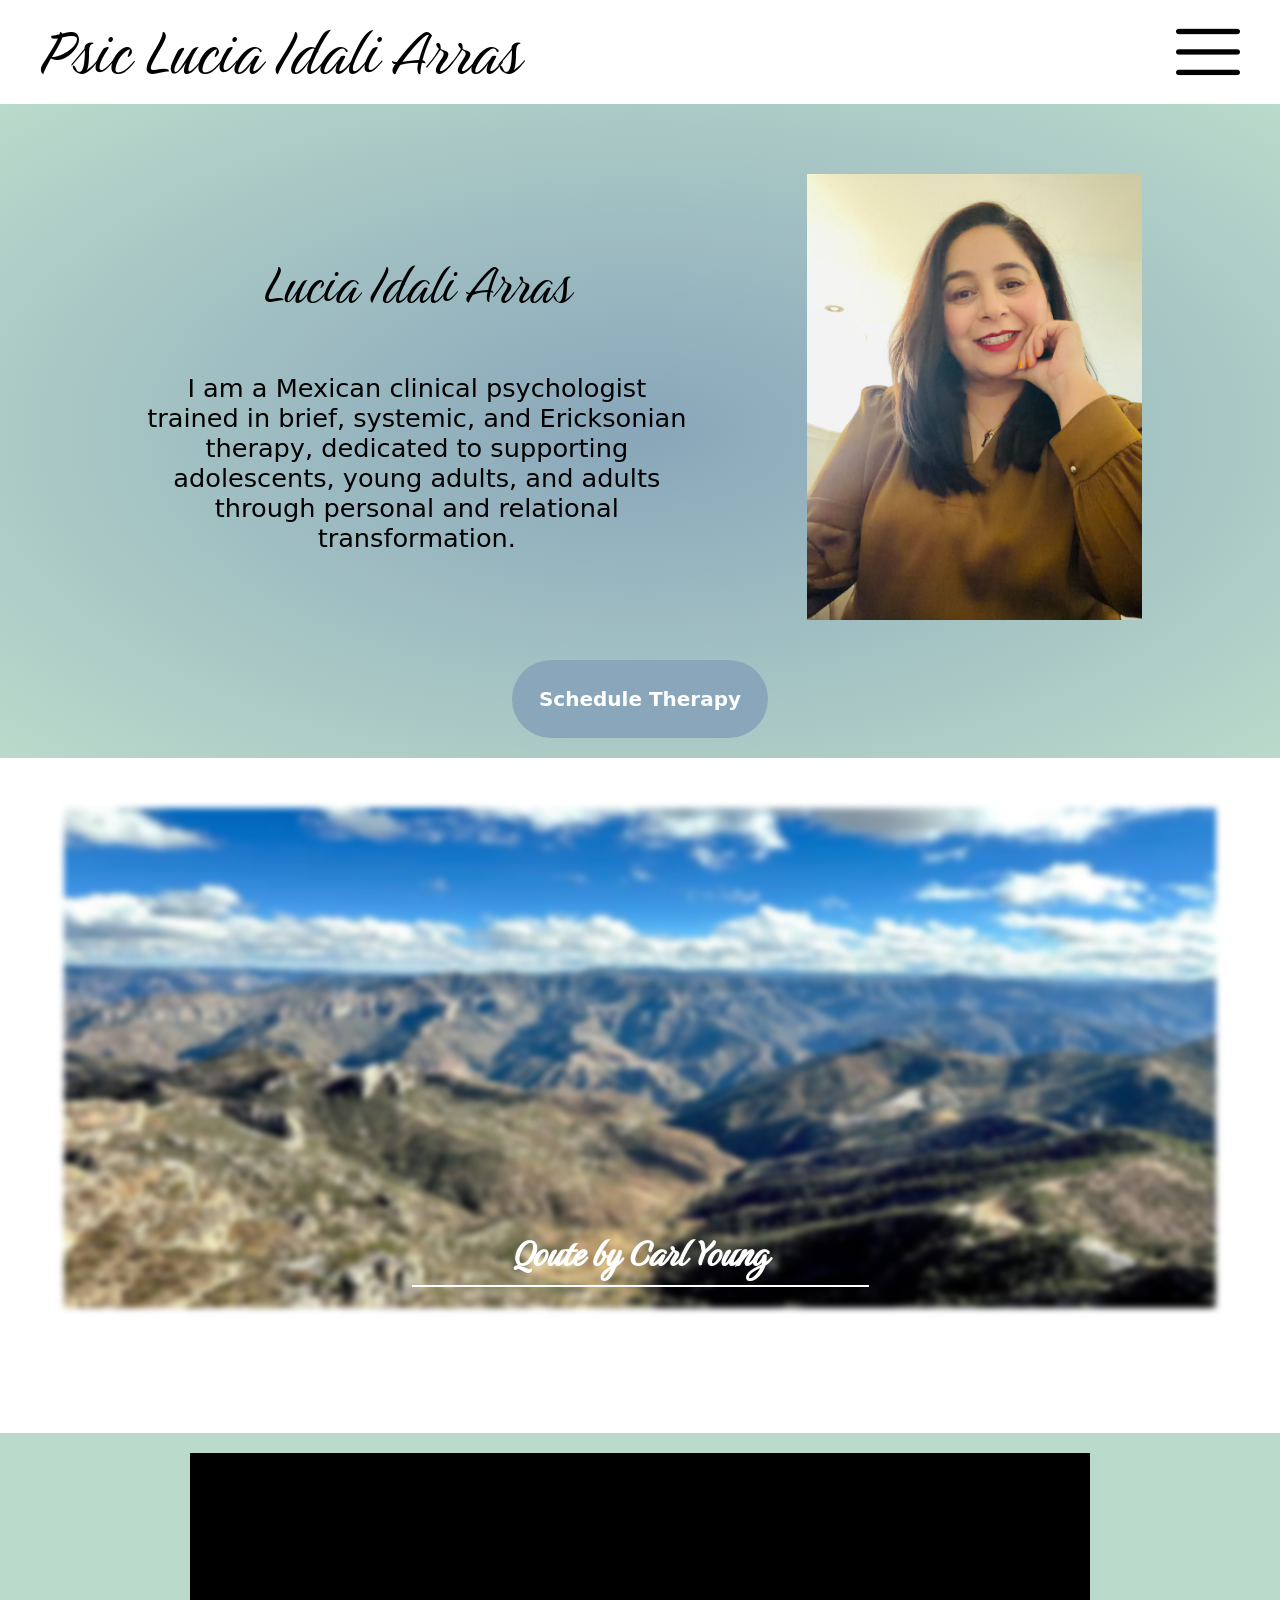
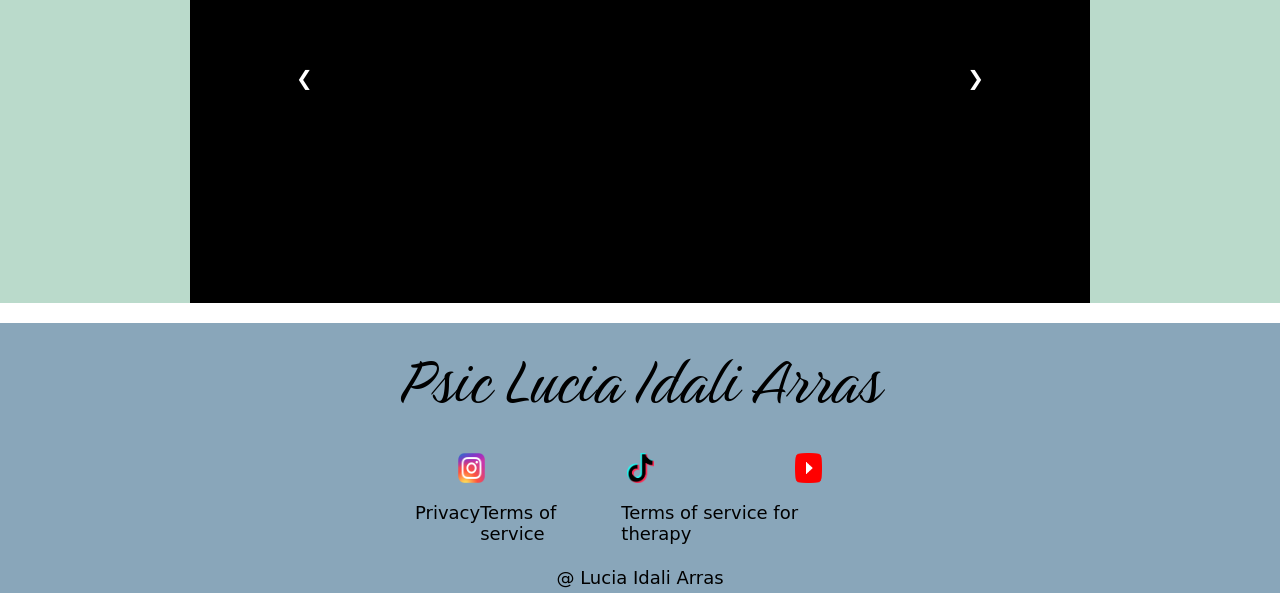
<file: index.html>
<!DOCTYPE html>
<html lang="en">
<head>
    <meta charset="UTF-8">
    <meta name="viewport" content="width=device-width, initial-scale=1.0">
    <link rel="stylesheet" href="/style.css">
    <title>Home Page</title>
    <link rel="preconnect" href="https://fonts.googleapis.com">
    <link rel="preconnect" href="https://fonts.gstatic.com" crossorigin>
    <link href="https://fonts.googleapis.com/css2?family=Birthstone&family=Nunito:ital,wght@0,200..1000;1,200..1000&family=Roboto:ital,wght@0,100..900;1,100..900&display=swap" rel="stylesheet">
</head>
<body>
    <Nav>
        <div class="nav" id="top_nav">
            <div>
                <p class="name">Psic Lucia Idali Arras</p>
            </div>
            <div class="menu">
                <img src="/IMG/burger.png" alt="">
                <div class="nav" id="bottom_nav">
                    <div id="menu">
                        <a href="/index.html">
                            <div>Home</div>
                        </a>
                        <a href="/About_me.html">
                            <div>About me</div>
                        </a>
                        <a href="/appoinment.html">
                            <div>Appointment</div>
                        </a>
                        <a href="/Colaborations.html">
                            <div>Collaborations</div>
                        </a>
                        <a href="/Contact.html">
                            <div>Contact</div>
                        </a>
                    </div>
                </div>
            </div>
        </div>
    </Nav>
    <main>
        <div id="init">
            <div id="main_img">
                <div class="text">
                    <h1>Lucia Idali Arras</h1>
                    <p>I am a Mexican clinical psychologist trained in brief, systemic, and Ericksonian therapy, dedicated to supporting adolescents, young adults, and adults through personal and relational transformation.</p>
                </div>
                <img width="30%" src="/IMG/PHOTO-2026-10-15-22-07-19.jpg" alt="">
            </div>
            <button class="therapy">Schedule Therapy</button>
        </div>

        <div id="qoute">
            <img src="/IMG/chihuahua.jpg" alt="">
            <div class="background_qoute">
                <h2>Qoute by Carl Young</h2>
                <p>Knowing your own darkness is the best method for dealing with the darkness of other people.</p>
            </div>
        </div>
        <div class="carousel">
            <div class="slides">
                <div class="slide">
                    <div class="img">

                    </div>
                </div>
                <div class="slide">
                    <div class="img2">

                    </div>
                </div>
                <div class="slide">
                    <div class="img">

                    </div>
                </div>
            </div>
            <button class="buttons prev">&#10094;</button>
            <button class="buttons next">&#10095;</button>
        </div>

    </main>
    <footer>
        <div>
            <p class="name">Psic Lucia Idali Arras</p>
        </div>
        <div id="logo">
            <a href=""><img src="../IMG/Insta_logo.webp" alt=""></a>
            <a href=""><img src="../IMG/tikTok_logo.png" alt=""></a>
            <a href=""><img src="../IMG/youtube.webp" alt=""></a>
        </div>
        <div id="terms">
            <a href=""><p>Privacy</p></a>
            <a href=""><p>Terms of service</p></a>
            <a href=""><p>Terms of service for therapy</p></a>
        </div>
        <div>
            <p>@ Lucia Idali Arras</p>
        </div>
    </footer>
    <script>
        const slides = document.querySelector(".slides");
        const slide = document.querySelectorAll(".slide");
        const prev = document.querySelector(".prev");
        const next = document.querySelector(".next");

        var index = 0;

        function nextSlide(){
            slides.style.transform = `translateX(-${index * 100}%)`;
        }

        prev.addEventListener("click", back)
        next.addEventListener("click", forward)

        function back(){
            if (index > 0) {
                index--;
            } else if (index = -1) {
                index = 2;
            }
            nextSlide();
        }

        function forward(){
            if (index < 2) {
                index++;
            } else if (index = 2) {
                index = 0;
            }
            nextSlide();
        }
    </script>
</body>
</html>
</file>
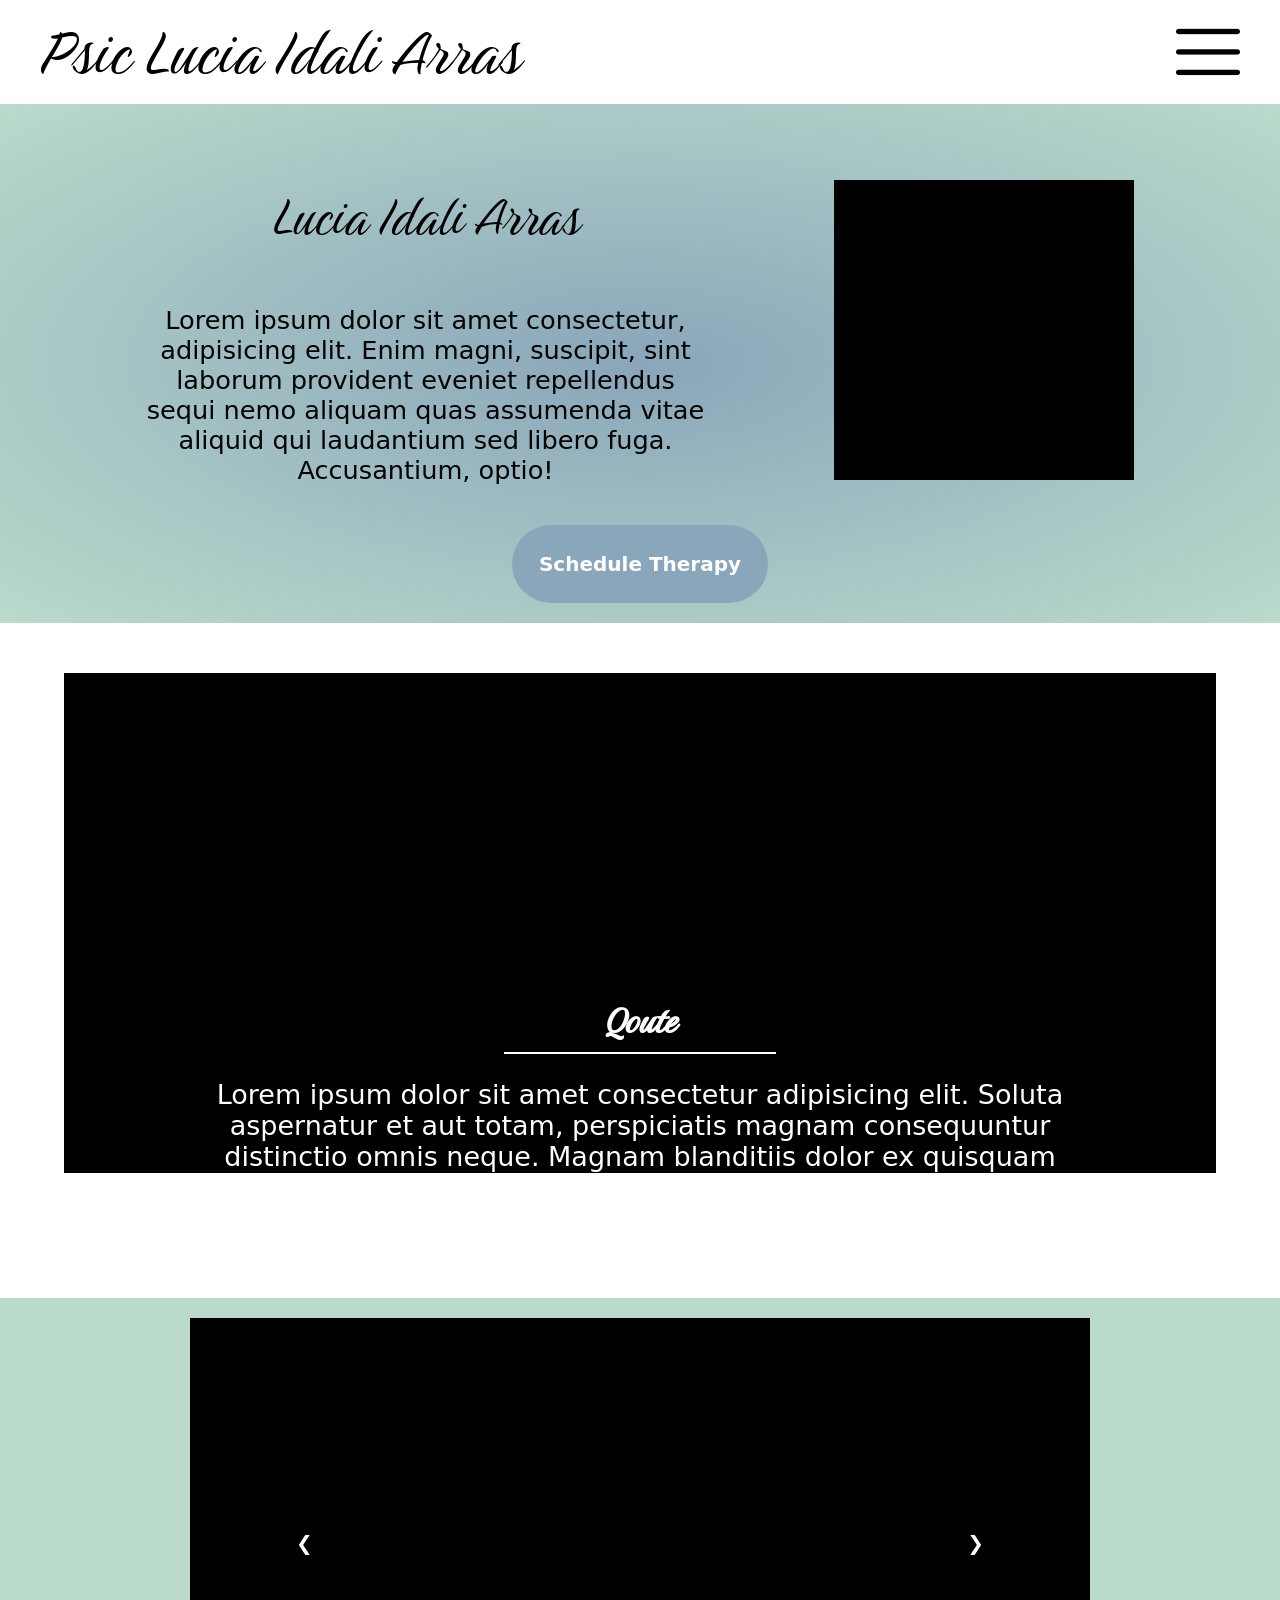
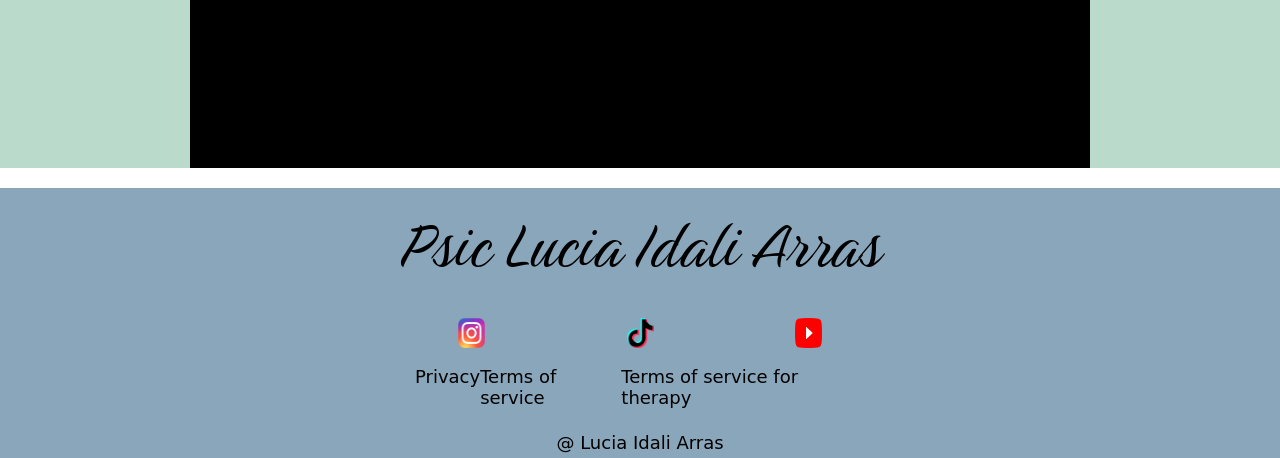
<file: HTML/index.html>
<!DOCTYPE html>
<html lang="en">
<head>
    <meta charset="UTF-8">
    <meta name="viewport" content="width=device-width, initial-scale=1.0">
    <link rel="stylesheet" href="../CSS/style.css">
    <title>Home Page</title>
    <link rel="preconnect" href="https://fonts.googleapis.com">
    <link rel="preconnect" href="https://fonts.gstatic.com" crossorigin>
    <link href="https://fonts.googleapis.com/css2?family=Birthstone&family=Nunito:ital,wght@0,200..1000;1,200..1000&family=Roboto:ital,wght@0,100..900;1,100..900&display=swap" rel="stylesheet">
</head>
<body>
    <Nav>
        <div class="nav" id="top_nav">
            <div>
                <p class="name">Psic Lucia Idali Arras</p>
            </div>
            <div class="menu">
                <img src="../IMG/burger.png" alt="">
                <div class="nav" id="bottom_nav">
                    <div id="menu">
                        <a href="../HTML/index.html">
                            <div>Home</div>
                        </a>
                        <a href="../HTML/About_me.html">
                            <div>About me</div>
                        </a>
                        <a href="../HTML/appoinment.html">
                            <div>Appointment</div>
                        </a>
                        <a href="../HTML/Colaborations.html">
                            <div>Colaborations</div>
                        </a>
                        <a href="../HTML/Contact.html">
                            <div>Contact</div>
                        </a>
                    </div>
                </div>
            </div>
        </div>
    </Nav>
    <main>
        <div id="init">
            <div id="main_img">
                <div class="text">
                    <h1>Lucia Idali Arras</h1>
                    <p>Lorem ipsum dolor sit amet consectetur, adipisicing elit. Enim magni, suscipit, sint laborum provident eveniet repellendus sequi nemo aliquam quas assumenda vitae aliquid qui laudantium sed libero fuga. Accusantium, optio!</p>
                </div>
                <div class="img"></div>
            </div>
            <button class="therapy">Schedule Therapy</button>
        </div>

        <div id="qoute">
            <div class="img">
                image
            </div>
            <div class="background_qoute">
                <h2>Qoute</h2>
                <p>Lorem ipsum dolor sit amet consectetur adipisicing elit. Soluta aspernatur et aut totam, perspiciatis magnam consequuntur distinctio omnis neque. Magnam blanditiis dolor ex quisquam inventore aliquid atque temporibus iure quod.</p>
            </div>
        </div>
        <div class="carousel">
            <div class="slides">
                <div class="slide">
                    <div class="img">

                    </div>
                </div>
                <div class="slide">
                    <div class="img2">

                    </div>
                </div>
                <div class="slide">
                    <div class="img">

                    </div>
                </div>
            </div>
            <button class="buttons prev">&#10094;</button>
            <button class="buttons next">&#10095;</button>
        </div>

    </main>
    <footer>
        <div>
            <p class="name">Psic Lucia Idali Arras</p>
        </div>
        <div id="logo">
            <a href=""><img src="../IMG/Insta_logo.webp" alt=""></a>
            <a href=""><img src="../IMG/tikTok_logo.png" alt=""></a>
            <a href=""><img src="../IMG/youtube.webp" alt=""></a>
        </div>
        <div id="terms">
            <a href=""><p>Privacy</p></a>
            <a href=""><p>Terms of service</p></a>
            <a href=""><p>Terms of service for therapy</p></a>
        </div>
        <div>
            <p>@ Lucia Idali Arras</p>
        </div>
    </footer>
    <script>
        const slides = document.querySelector(".slides");
        const slide = document.querySelectorAll(".slide");
        const prev = document.querySelector(".prev");
        const next = document.querySelector(".next");

        var index = 0;

        function nextSlide(){
            slides.style.transform = `translateX(-${index * 100}%)`;
        }

        prev.addEventListener("click", back)
        next.addEventListener("click", forward)

        function back(){
            index--;
            nextSlide();
        }

        function forward(){
            index++;
            nextSlide();
        }
    </script>
</body>
</html>
</file>
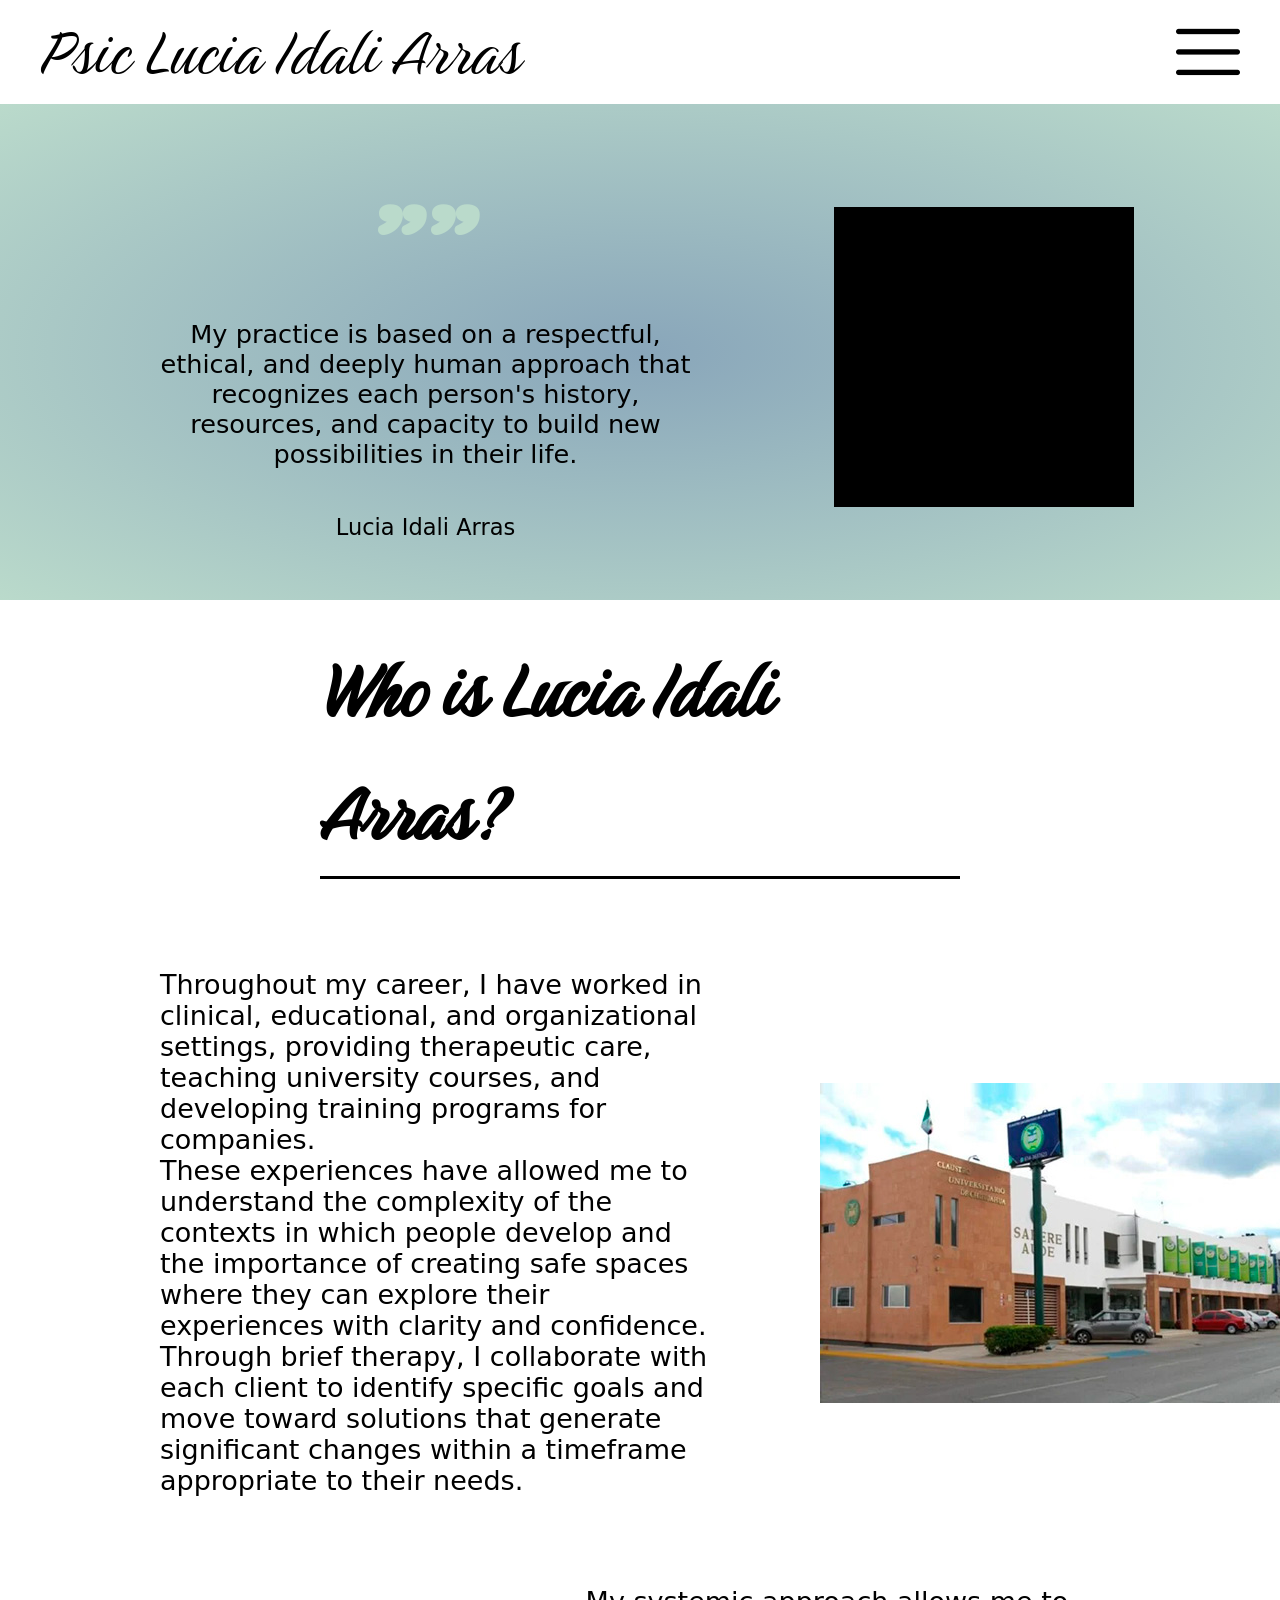
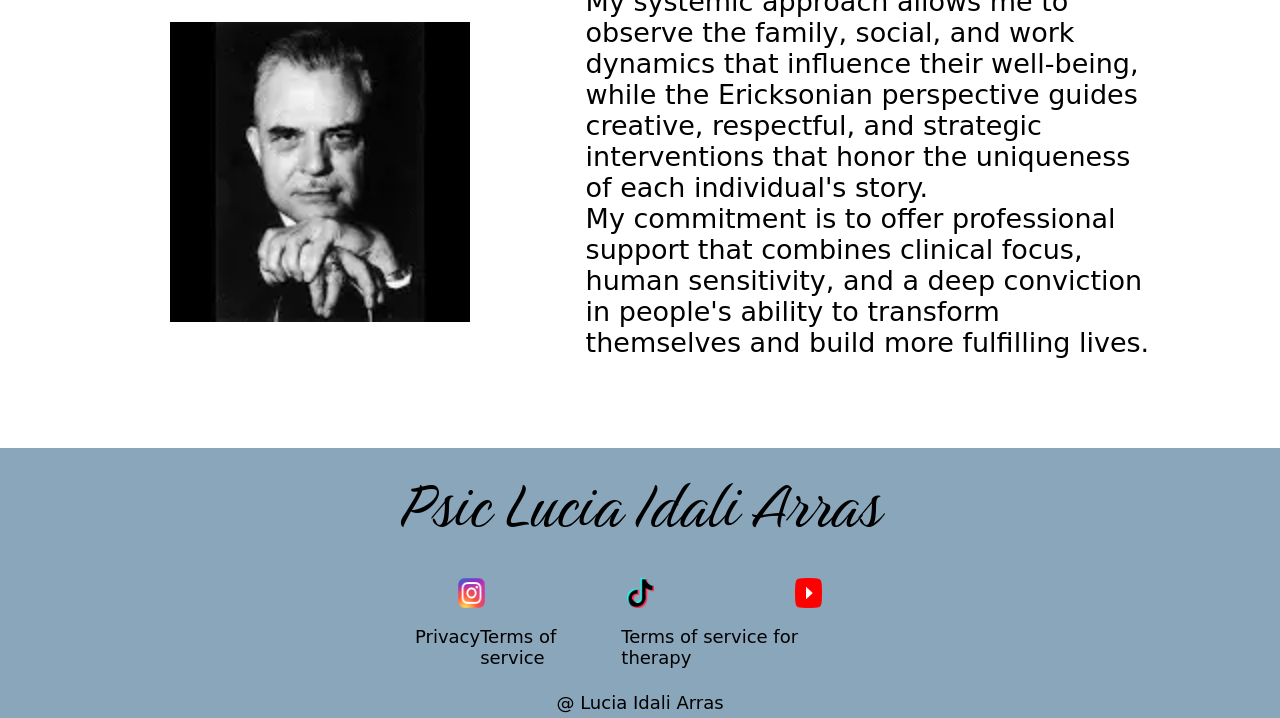
<file: About_me.html>
<!DOCTYPE html>
<html lang="en">
<head>
    <meta charset="UTF-8">
    <meta name="viewport" content="width=device-width, initial-scale=1.0">
    <link rel="stylesheet" href="/style.css">
    <title>Home Page</title>
    <link rel="preconnect" href="https://fonts.googleapis.com">
    <link rel="preconnect" href="https://fonts.gstatic.com" crossorigin>
    <link href="https://fonts.googleapis.com/css2?family=Birthstone&family=Nunito:ital,wght@0,200..1000;1,200..1000&family=Roboto:ital,wght@0,100..900;1,100..900&display=swap" rel="stylesheet">
    <link rel="preconnect" href="https://fonts.googleapis.com">
    <link rel="preconnect" href="https://fonts.gstatic.com" crossorigin>
    <link href="https://fonts.googleapis.com/css2?family=Birthstone&family=Coiny&family=IM+Fell+DW+Pica:ital@0;1&family=Nunito:ital,wght@0,200..1000;1,200..1000&family=Roboto:ital,wght@0,100..900;1,100..900&display=swap" rel="stylesheet">
</head>
<body>
    <Nav>
        <div class="nav" id="top_nav">
            <div>
                <p class="name">Psic Lucia Idali Arras</p>
            </div>
            <div class="menu">
                <img src="/IMG/burger.png" alt="">
                <div class="nav" id="bottom_nav">
                    <div id="menu">
                        <a href="/index.html">
                            <div>Home</div>
                        </a>
                        <a href="/About_me.html">
                            <div>About me</div>
                        </a>
                        <a href="/appoinment.html">
                            <div>Appointment</div>
                        </a>
                        <a href="/Colaborations.html">
                            <div>Colaborations</div>
                        </a>
                        <a href="/Contact.html">
                            <div>Contact</div>
                        </a>
                    </div>
                </div>
            </div>
        </div>
    </Nav>

    <main id="page_2"">
        <div id="init">
            <div id="main_img">
                <div class="text">
                    <h2>""</h2>
                    <p>My practice is based on a respectful, ethical, and deeply human approach that recognizes each person's history, resources, and capacity to build new possibilities in their life.</p>
                    <p class="mini-name">Lucia Idali Arras</p>
                </div>
                <div class="img"></div>
            </div>
        </div>
        
        <div id="about-me">
            <h2>Who is Lucia Idali Arras?</h2>
            <div class="about_me">
                <div class="about_text">
                    <p>Throughout my career, I have worked in clinical, educational, and organizational settings, providing therapeutic care, teaching university courses, and developing training programs for companies. </p>
                    <p>These experiences have allowed me to understand the complexity of the contexts in which people develop and the importance of creating safe spaces where they can explore their experiences with clarity and confidence.</p>
                    <p>Through brief therapy, I collaborate with each client to identify specific goals and move toward solutions that generate significant changes within a timeframe appropriate to their needs.</p>
                </div>
                <div class="img">
                    <img src="/IMG/Claustro_ch_loc.jpg" alt="">
                </div>
            </div>
            <div class="about_me2">
                <div class="img">
                    <img height="100%" src="/IMG/Erickson.webp" alt="">
                </div>
                <div class="about_text">
                    <p> My systemic approach allows me to observe the family, social, and work dynamics that influence their well-being, while the Ericksonian perspective guides creative, respectful, and strategic interventions that honor the uniqueness of each individual's story.</p>
                    <p>My commitment is to offer professional support that combines clinical focus, human sensitivity, and a deep conviction in people's ability to transform themselves and build more fulfilling lives.</p>
                </div>
            </div>
        </div>
    </main>

    <footer>
        <div>
            <p class="name">Psic Lucia Idali Arras</p>
        </div>
        <div id="logo">
            <a href=""><img src="../IMG/Insta_logo.webp" alt=""></a>
            <a href=""><img src="../IMG/tikTok_logo.png" alt=""></a>
            <a href=""><img src="../IMG/youtube.webp" alt=""></a>
        </div>
        <div id="terms">
            <a href=""><p>Privacy</p></a>
            <a href=""><p>Terms of service</p></a>
            <a href=""><p>Terms of service for therapy</p></a>
        </div>
        <div>
            <p>@ Lucia Idali Arras</p>
        </div>
    </footer>
    <script>

    </script>
</body>
</html>
</file>
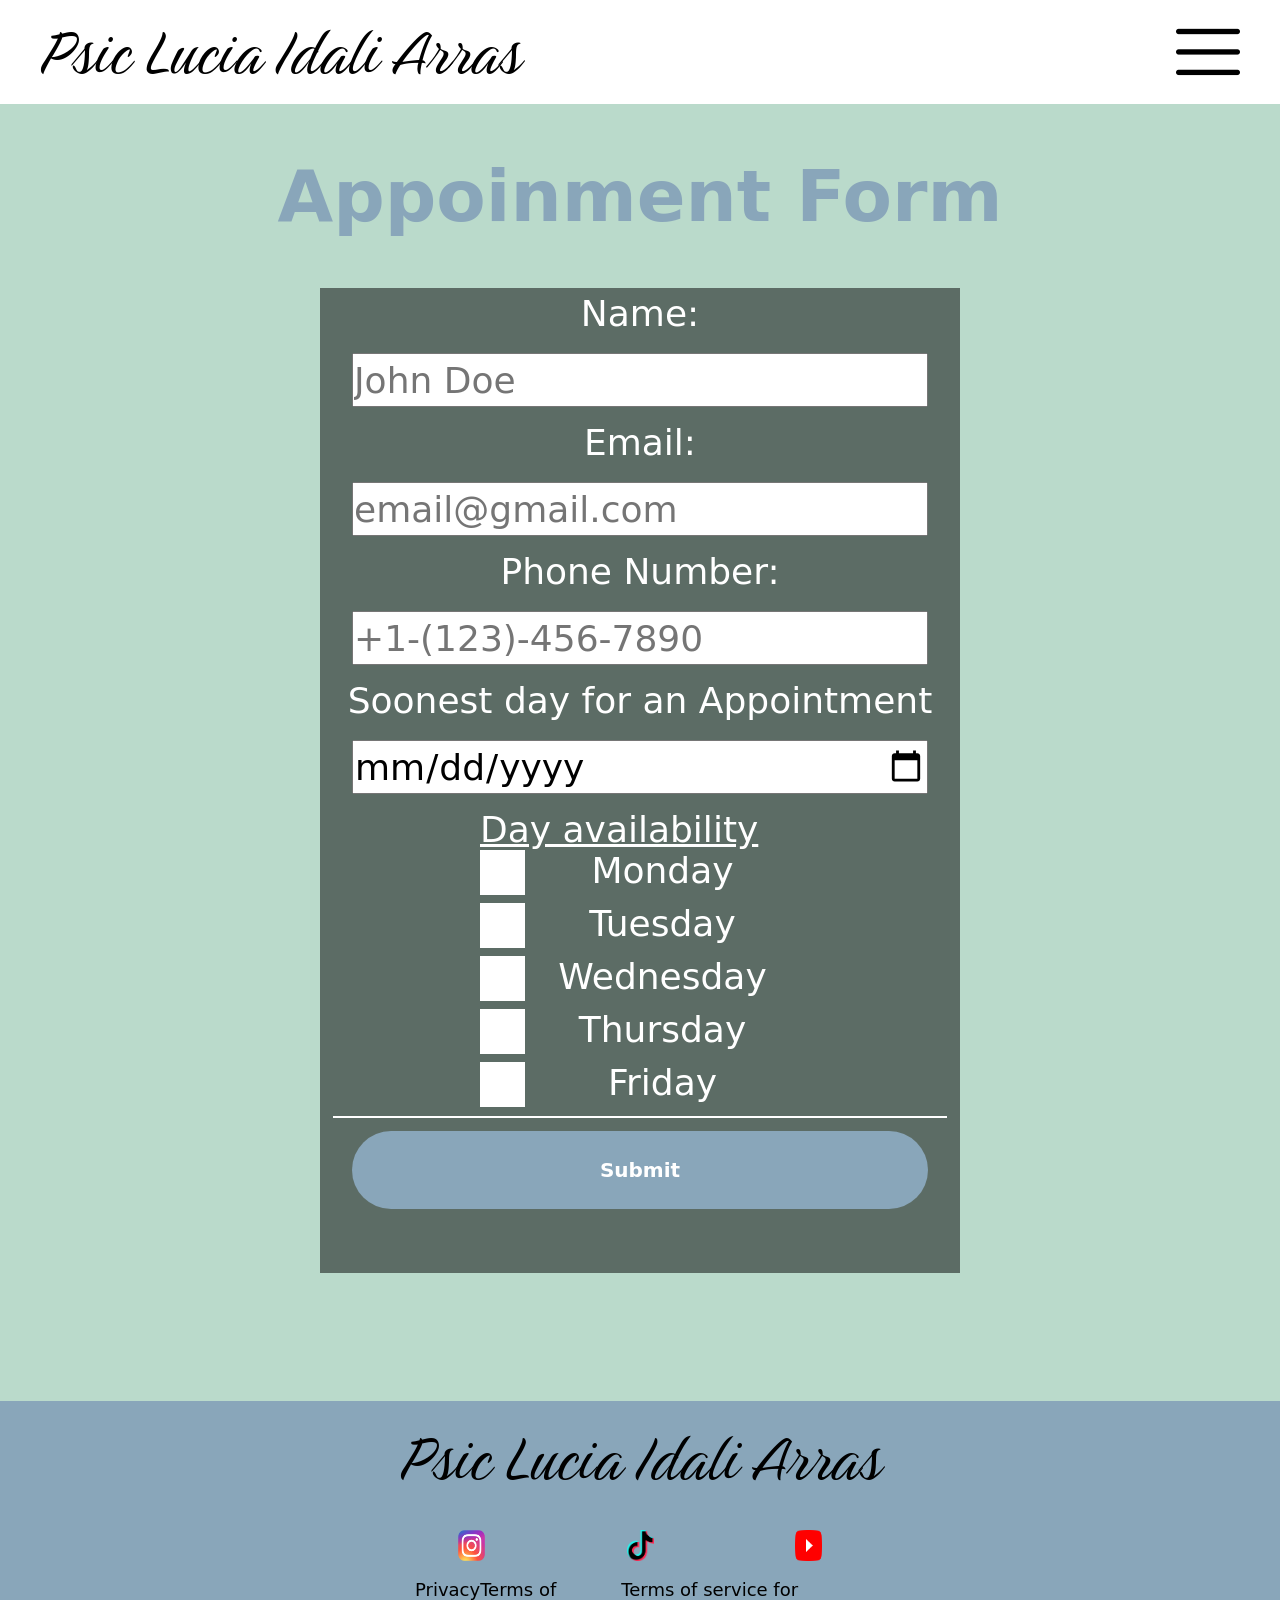
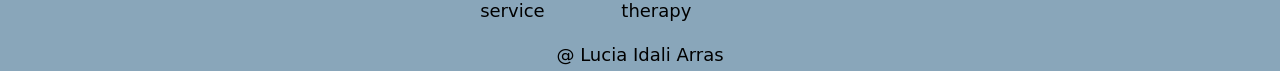
<file: appoinment.html>
<!DOCTYPE html>
<html lang="en">
<head>
    <meta charset="UTF-8">
    <meta name="viewport" content="width=device-width, initial-scale=1.0">
    <title>Document</title>
    <link rel="stylesheet" href="/style.css">
        <link rel="preconnect" href="https://fonts.googleapis.com">
    <link rel="preconnect" href="https://fonts.gstatic.com" crossorigin>
    <link href="https://fonts.googleapis.com/css2?family=Birthstone&family=Nunito:ital,wght@0,200..1000;1,200..1000&family=Roboto:ital,wght@0,100..900;1,100..900&display=swap" rel="stylesheet">
</head>
<body>
        <Nav>
        <div class="nav" id="top_nav">
            <div>
                <p class="name">Psic Lucia Idali Arras</p>
            </div>
            <div class="menu">
                <img src="/IMG/burger.png" alt="">
                <div class="nav" id="bottom_nav">
                    <div id="menu">
                        <a href="/index.html">
                            <div>Home</div>
                        </a>
                        <a href="/About_me.html">
                            <div>About me</div>
                        </a>
                        <a href="/appoinment.html">
                            <div>Appointment</div>
                        </a>
                        <a href="/Colaborations.html">
                            <div>Colaborations</div>
                        </a>
                        <a href="/Contact.html">
                            <div>Contact</div>
                        </a>
                    </div>
                </div>
            </div>
        </div>
    </Nav>
    
    <main id="form">
        <h2>Appoinment Form</h2>
        <div>
            <div class="field" id="main_form1">
                <label>Name:</label><br>
                <input id="name" type="text" placeholder="John Doe">
                <p id="nameError" class="error"></p>
            </div>
            <div class="field" id="main_form1">
                <label>Email:</label><br>
                <input type="email" placeholder="email@gmail.com">
                <p id="emailError" class="error"></p>
            </div>
            <div class="field" id="main_form1">
                <label>Phone Number:</label><br>
                <input type="tel" placeholder="+1-(123)-456-7890">
                <p id="telephoneError" class="error"></p>
            </div>
            <div class="field" id="main_form1">
                <label>Soonest day for an Appointment</label><br>
                <input type="date">
                <p id="emailError" class="error"></p>
            </div>
            <div class="field" id="main_form2">
                <label style="text-decoration: underline;">Day availability</label>
                <label class="input_con">Monday
                    <input type="checkbox" id="monday" onclick="chMon()">
                    <span class="checkmark"></span>
                </label>
                <label class="input_con">Tuesday
                    <input type="checkbox" id="tuesday" onclick="chTue()">
                    <span class="checkmark"></span>
                </label>
                <label class="input_con">Wednesday
                    <input type="checkbox" id="wednesday" onclick="chWed()">
                    <span class="checkmark"></span>
                </label>
                <label class="input_con">Thursday
                    <input type="checkbox" id="thursday" onclick="chThur()">
                    <span class="checkmark"></span>
                </label>
                <label class="input_con">Friday
                    <input type="checkbox" id="friday" onclick="chFri()">
                    <span class="checkmark"></span>
                </label>
            </div>
            <div class="field" id="Monday" style="display: none;">
                <label class="label">Available times Monday</label>
                <label class="input_con">10:00 AM
                    <input type="checkbox">
                    <span class="checkmark"></span>
                </label>
                <label class="input_con">11:00 AM
                    <input type="checkbox">
                    <span class="checkmark"></span>
                </label>
                <label class="input_con">12:00 PM
                    <input type="checkbox">
                    <span class="checkmark"></span>
                </label>
                <label class="input_con">1:00 PM
                    <input type="checkbox">
                    <span class="checkmark"></span>
                </label>
                <label class="input_con">2:00 PM
                    <input type="checkbox">
                    <span class="checkmark"></span>
                </label>
                <label class="input_con">3:00 PM
                    <input type="checkbox">
                    <span class="checkmark"></span>
                </label>
                <label class="input_con">4:00 PM
                    <input type="checkbox">
                    <span class="checkmark"></span>
                </label>
                <label class="input_con">5:00 PM
                    <input type="checkbox">
                    <span class="checkmark"></span>
                </label>
                <label class="input_con">6:00 PM
                    <input type="checkbox">
                    <span class="checkmark"></span>
                </label>
                <label class="input_con">7:00 PM
                    <input type="checkbox">
                    <span class="checkmark"></span>
                </label>
            </div>
            <div class="field" id="Tuesday" style="display: none;">
                <label class="label">Available times Tuesday</label>
                <label class="input_con">
                    <input type="checkbox">10:00 AM
                    <span class="checkmark"></span>
                </label>
                <label class="input_con">
                    <input type="checkbox">11:00 AM
                    <span class="checkmark"></span>
                </label>
                <label class="input_con">
                    <input type="checkbox">12:00 PM
                    <span class="checkmark"></span>
                </label>
                <label class="input_con">
                    <input type="checkbox">1:00 PM
                    <span class="checkmark"></span>
                </label>
                <label class="input_con">
                    <input type="checkbox">2:00 PM
                    <span class="checkmark"></span>
                </label>
                <label class="input_con">
                    <input type="checkbox">3:00 PM
                    <span class="checkmark"></span>
                </label>
                <label class="input_con">
                    <input type="checkbox">4:00 PM
                    <span class="checkmark"></span>
                </label>
                <label class="input_con">
                    <input type="checkbox">5:00 PM
                    <span class="checkmark"></span>
                </label>
                <label class="input_con">
                    <input type="checkbox">6:00 PM
                    <span class="checkmark"></span>
                </label>
                <label class="input_con">
                    <input type="checkbox">7:00 PM
                    <span class="checkmark"></span>
                </label>
            </div>
            <div class="field" id="Wednesday" style="display: none;">
                <label class="label">Available times Wednesday</label>
                <label class="input_con">
                    <input type="checkbox">10:00 AM
                    <span class="checkmark"></span>
                </label>
                <label class="input_con">
                    <input type="checkbox">11:00 AM
                    <span class="checkmark"></span>
                </label>
                <label class="input_con">
                    <input type="checkbox">12:00 PM
                    <span class="checkmark"></span>
                </label>
                <label class="input_con">
                    <input type="checkbox">1:00 PM
                    <span class="checkmark"></span>
                </label>
                <label class="input_con">
                    <input type="checkbox">2:00 PM
                    <span class="checkmark"></span>
                </label>
                <label class="input_con">
                    <input type="checkbox">3:00 PM
                    <span class="checkmark"></span>
                </label>
                <label class="input_con">
                    <input type="checkbox">4:00 PM
                    <span class="checkmark"></span>
                </label>
                <label class="input_con">
                    <input type="checkbox">5:00 PM
                    <span class="checkmark"></span>
                </label>
                <label class="input_con">
                    <input type="checkbox">6:00 PM
                    <span class="checkmark"></span>
                </label>
                <label class="input_con">
                    <input type="checkbox">7:00 PM
                    <span class="checkmark"></span>
                </label>
            </div>
            <div class="field" id="Thursday" style="display: none;">
                <label class="label">Available times Thursday</label>
                <label class="input_con">
                    <input type="checkbox">10:00 AM
                    <span class="checkmark"></span>
                </label>
                <label class="input_con">
                    <input type="checkbox">11:00 AM
                    <span class="checkmark"></span>
                </label>
                <label class="input_con">
                    <input type="checkbox">12:00 PM
                    <span class="checkmark"></span>
                </label>
                <label class="input_con">
                    <input type="checkbox">1:00 PM
                    <span class="checkmark"></span>
                </label>
                <label class="input_con">
                    <input type="checkbox">2:00 PM
                    <span class="checkmark"></span>
                </label>
                <label class="input_con">
                    <input type="checkbox">3:00 PM
                    <span class="checkmark"></span>
                </label>
                <label class="input_con">
                    <input type="checkbox">4:00 PM
                    <span class="checkmark"></span>
                </label>
                <label class="input_con">
                    <input type="checkbox">5:00 PM
                    <span class="checkmark"></span>
                </label>
                <label class="input_con">
                    <input type="checkbox">6:00 PM
                    <span class="checkmark"></span>
                </label>
                <label class="input_con">
                    <input type="checkbox">7:00 PM
                    <span class="checkmark"></span>
                </label>
            </div>
            <div class="field" id="Friday" style="display: none;">
                <label class="label">Available times Friday</label>
                <label class="input_con">
                    <input type="checkbox">10:00 AM
                    <span class="checkmark"></span>
                </label>
                <label class="input_con">
                    <input type="checkbox">11:00 AM
                    <span class="checkmark"></span>
                </label>
                <label class="input_con">
                    <input type="checkbox">12:00 PM
                    <span class="checkmark"></span>
                </label>
                <label class="input_con">
                    <input type="checkbox">1:00 PM
                    <span class="checkmark"></span>
                </label>
                <label class="input_con">
                    <input type="checkbox">2:00 PM
                    <span class="checkmark"></span>
                </label>
                <label class="input_con">
                    <input type="checkbox">3:00 PM
                    <span class="checkmark"></span>
                </label>
                <label class="input_con">
                    <input type="checkbox">4:00 PM
                    <span class="checkmark"></span>
                </label>
                <label class="input_con">
                    <input type="checkbox">5:00 PM
                    <span class="checkmark"></span>
                </label>
                <label class="input_con">
                    <input type="checkbox">6:00 PM
                    <span class="checkmark"></span>
                </label>
                <label class="input_con">
                    <input type="checkbox">7:00 PM
                    <span class="checkmark"></span>
                </label>
            </div>
            <div class="divider">
            </div>
            <button class="therapy">Submit</button>
        </div>
    </main>
    <footer>
        <div>
            <p class="name">Psic Lucia Idali Arras</p>
        </div>
        <div id="logo">
            <a href=""><img src="../IMG/Insta_logo.webp" alt=""></a>
            <a href=""><img src="../IMG/tikTok_logo.png" alt=""></a>
            <a href=""><img src="../IMG/youtube.webp" alt=""></a>
        </div>
        <div id="terms">
            <a href=""><p>Privacy</p></a>
            <a href=""><p>Terms of service</p></a>
            <a href=""><p>Terms of service for therapy</p></a>
        </div>
        <div>
            <p>@ Lucia Idali Arras</p>
        </div>
    </footer>
    <script>
        function chMon() {
            // Get the checkbox
            var monday = document.getElementById("monday");
            // Get the output text
            var Monday = document.getElementById("Monday");
            // If the checkbox is checked, display the output text
            if (monday.checked == true){
                Monday.style.display = "block";
            } else {
                Monday.style.display = "none";
            }
        }
        function chTue() {
            // Get the checkbox
            var tuesday = document.getElementById("tuesday");
            // Get the output text
            var Tuesday = document.getElementById("Tuesday");
            // If the checkbox is checked, display the output text
            if (tuesday.checked == true){
                Tuesday.style.display = "block";
            } else {
                Tuesday.style.display = "none";
            }
        }
        function chWed() {
            // Get the checkbox
            var wednesday = document.getElementById("wednesday");
            // Get the output text
            var Wednesday = document.getElementById("Wednesday");
            // If the checkbox is checked, display the output text
            if (wednesday.checked == true){
                Wednesday.style.display = "block";
            } else {
                Wednesday.style.display = "none";
            }
        }
        function chThur() {
            // Get the checkbox
            var thursday = document.getElementById("thursday");
            // Get the output text
            var Thursday = document.getElementById("Thursday");
            // If the checkbox is checked, display the output text
            if (thursday.checked == true){
                Thursday.style.display = "block";
            } else {
                Thursday.style.display = "none";
            }
        }
        function chFri() {
            // Get the checkbox
            var friday = document.getElementById("friday");
            // Get the output text
            var Friday = document.getElementById("Friday");
            // If the checkbox is checked, display the output text
            if (friday.checked == true){
                Friday.style.display = "block";
            } else {
                Friday.style.display = "none";
            }
        }
    </script>
</body>
</html>
</file>
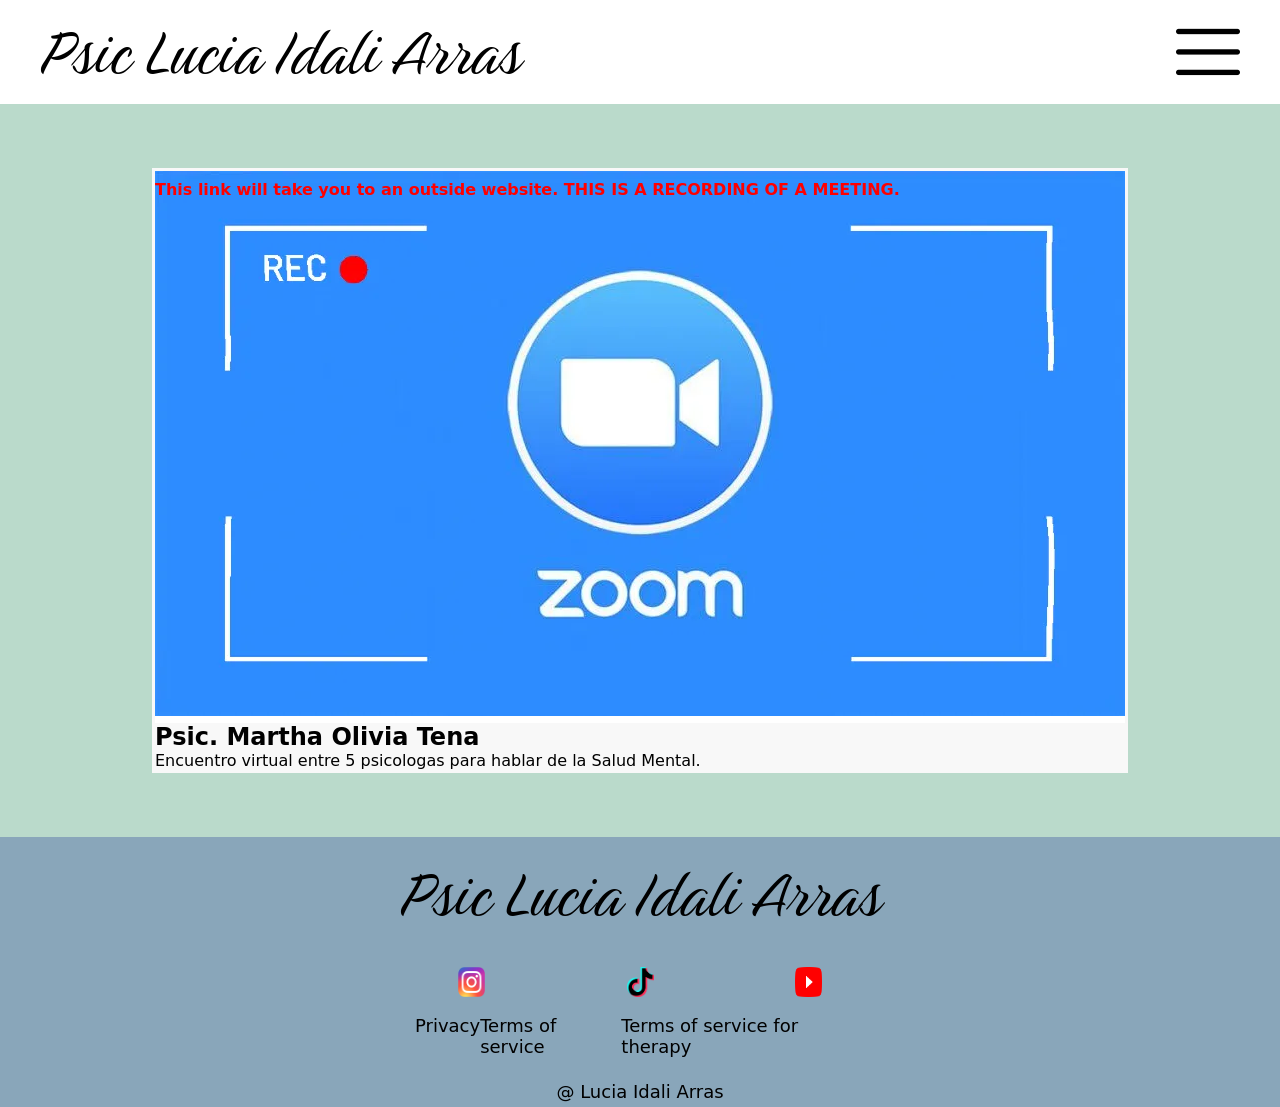
<file: Colaborations.html>
<!DOCTYPE html>
<html lang="en">
<head>
    <meta charset="UTF-8">
    <meta name="viewport" content="width=device-width, initial-scale=1.0">
    <title>Document</title>
    <link rel="stylesheet" href="/style.css">
        <link rel="preconnect" href="https://fonts.googleapis.com">
    <link rel="preconnect" href="https://fonts.gstatic.com" crossorigin>
    <link href="https://fonts.googleapis.com/css2?family=Birthstone&family=Nunito:ital,wght@0,200..1000;1,200..1000&family=Roboto:ital,wght@0,100..900;1,100..900&display=swap" rel="stylesheet">
</head>
<body>
        <Nav>
        <div class="nav" id="top_nav">
            <div>
                <p class="name">Psic Lucia Idali Arras</p>
            </div>
            <div class="menu">
                <img src="/IMG/burger.png" alt="">
                <div class="nav" id="bottom_nav">
                    <div id="menu">
                        <a href="\index.html">
                            <div>Home</div>
                        </a>
                        <a href="\About_me.html">
                            <div>About me</div>
                        </a>
                        <a href="\appoinment.html">
                            <div>Appointment</div>
                        </a>
                        <a href="\Colaborations.html">
                            <div>Colaborations</div>
                        </a>
                        <a href="\Contact.html">
                            <div>Contact</div>
                        </a>
                    </div>
                </div>
            </div>
        </div>
    </Nav>
    <main>
        <div id="gallery">
            <a class="gallery image" href="https://www.facebook.com/share/v/DHEZvMVVK/?mibextid=wwXlfr">
                <div>
                    <img src="/IMG/zoom_rec.webp" alt="">
                </div>
                <div id="warning">
                    <p>
                        This link will take you to an outside website. THIS IS A RECORDING OF A MEETING.
                    </p>
                </div>
                <div id="info">
                    <h2>
                        Psic. Martha Olivia Tena
                    </h2>
                    <p>
                        Encuentro virtual entre 5 psicologas para hablar de la Salud Mental.
                    </p>
                </div>
            </a>
        </div>


    </main>
    <footer>
        <div>
            <p class="name">Psic Lucia Idali Arras</p>
        </div>
        <div id="logo">
            <a href=""><img src="../IMG/Insta_logo.webp" alt=""></a>
            <a href=""><img src="../IMG/tikTok_logo.png" alt=""></a>
            <a href=""><img src="../IMG/youtube.webp" alt=""></a>
        </div>
        <div id="terms">
            <a href=""><p>Privacy</p></a>
            <a href=""><p>Terms of service</p></a>
            <a href=""><p>Terms of service for therapy</p></a>
        </div>
        <div>
            <p>@ Lucia Idali Arras</p>
        </div>
    </footer>
</body>
</html>
</file>
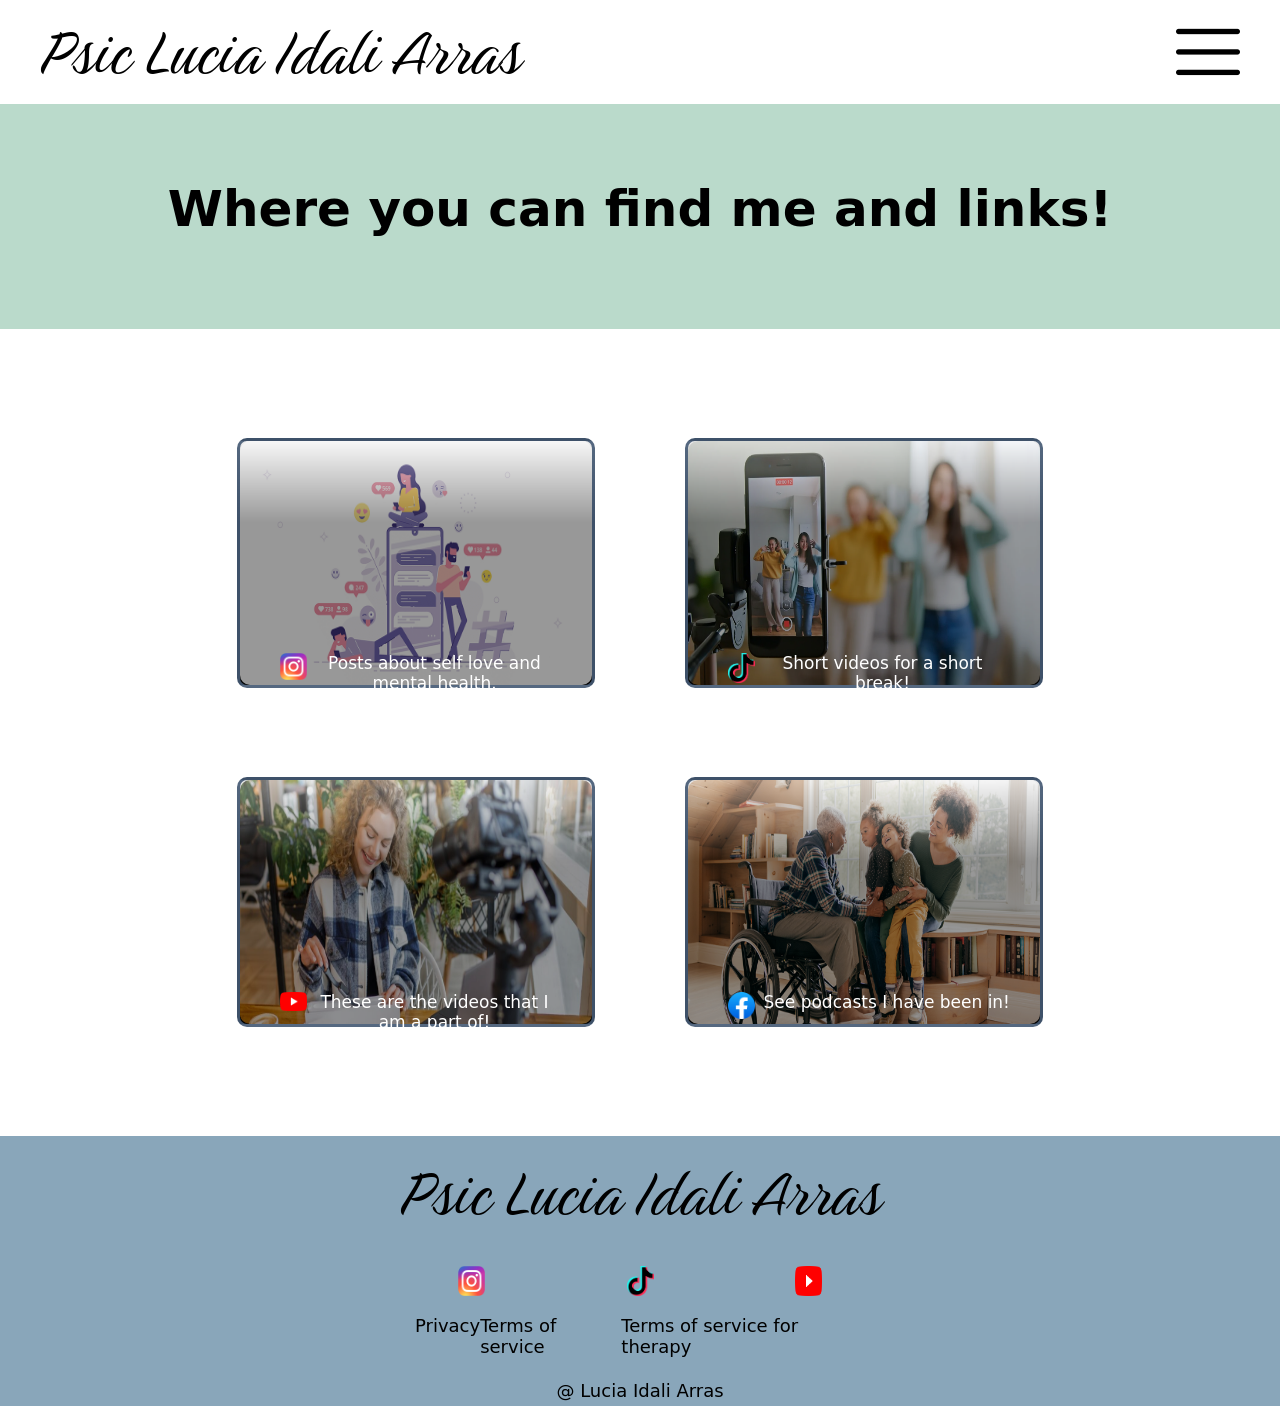
<file: Contact.html>
<!DOCTYPE html>
<html lang="en">
<head>
    <meta charset="UTF-8">
    <meta name="viewport" content="width=device-width, initial-scale=1.0">
    <title>Document</title>
    <link rel="stylesheet" href="/style.css">
        <link rel="preconnect" href="https://fonts.googleapis.com">
    <link rel="preconnect" href="https://fonts.gstatic.com" crossorigin>
    <link href="https://fonts.googleapis.com/css2?family=Birthstone&family=Nunito:ital,wght@0,200..1000;1,200..1000&family=Roboto:ital,wght@0,100..900;1,100..900&display=swap" rel="stylesheet">
</head>
<body>
        <Nav>
        <div class="nav" id="top_nav">
            <div>
                <p class="name">Psic Lucia Idali Arras</p>
            </div>
            <div class="menu">
                <img src="/IMG/burger.png" alt="">
                <div class="nav" id="bottom_nav">
                    <div id="menu">
                        <a href="/index.html">
                            <div>Home</div>
                        </a>
                        <a href="/About_me.html">
                            <div>About me</div>
                        </a>
                        <a href="/appoinment.html">
                            <div>Appointment</div>
                        </a>
                        <a href="/Colaborations.html">
                            <div>Colaborations</div>
                        </a>
                        <a href="/Contact.html">
                            <div>Contact</div>
                        </a>
                    </div>
                </div>
            </div>
        </div>
    </Nav>
    <main>
        <div id="contact_tittle">
            <h2>
                Where you can find me and links!
            </h2>
        </div>
        <div id="Contact">
            <button>
                <img src="/IMG/Insta_people.png" alt="">
                <div>
                    <div>
                        <img src="/IMG/Insta_logo.webp" alt="">
                    </div>
                    <div>
                        <p>
                            Posts about self love and mental health.
                        </p>
                    </div>
                </div>
            </button>
            <button>
                <img src="/IMG/tikTok_people.webp" alt="">
                <div>
                    <div>
                        <img src="/IMG/tikTok_logo.png" alt="">
                    </div>
                    <div>
                        <p>
                            Short videos for a short break!
                        </p>
                    </div>
                </div>
            </button>
            <button>
                <img src="/IMG/youtube_creator.jpg" alt="">
                <div>
                    <div>
                        <img src="/IMG/youtube.webp" alt="">
                    </div>
                    <div>
                        <p>
                            These are the videos that I am a part of!
                        </p>
                    </div>
                </div>
            </button>
            <button>
                <img src="/IMG/FaceBook_people.png" alt="">
                <div>
                    <div>
                        <img src="/IMG/FaceBook_logo.webp" alt="">
                    </div>
                    <div>
                        <p>
                            See podcasts I have been in!
                        </p>
                    </div>
                </div>
            </button>            
        </div>




    </main>
    <footer>
        <div>
            <p class="name">Psic Lucia Idali Arras</p>
        </div>
        <div id="logo">
            <a href=""><img src="../IMG/Insta_logo.webp" alt=""></a>
            <a href=""><img src="../IMG/tikTok_logo.png" alt=""></a>
            <a href=""><img src="../IMG/youtube.webp" alt=""></a>
        </div>
        <div id="terms">
            <a href=""><p>Privacy</p></a>
            <a href=""><p>Terms of service</p></a>
            <a href=""><p>Terms of service for therapy</p></a>
        </div>
        <div>
            <p>@ Lucia Idali Arras</p>
        </div>
    </footer>
</body>
</html>
</file>
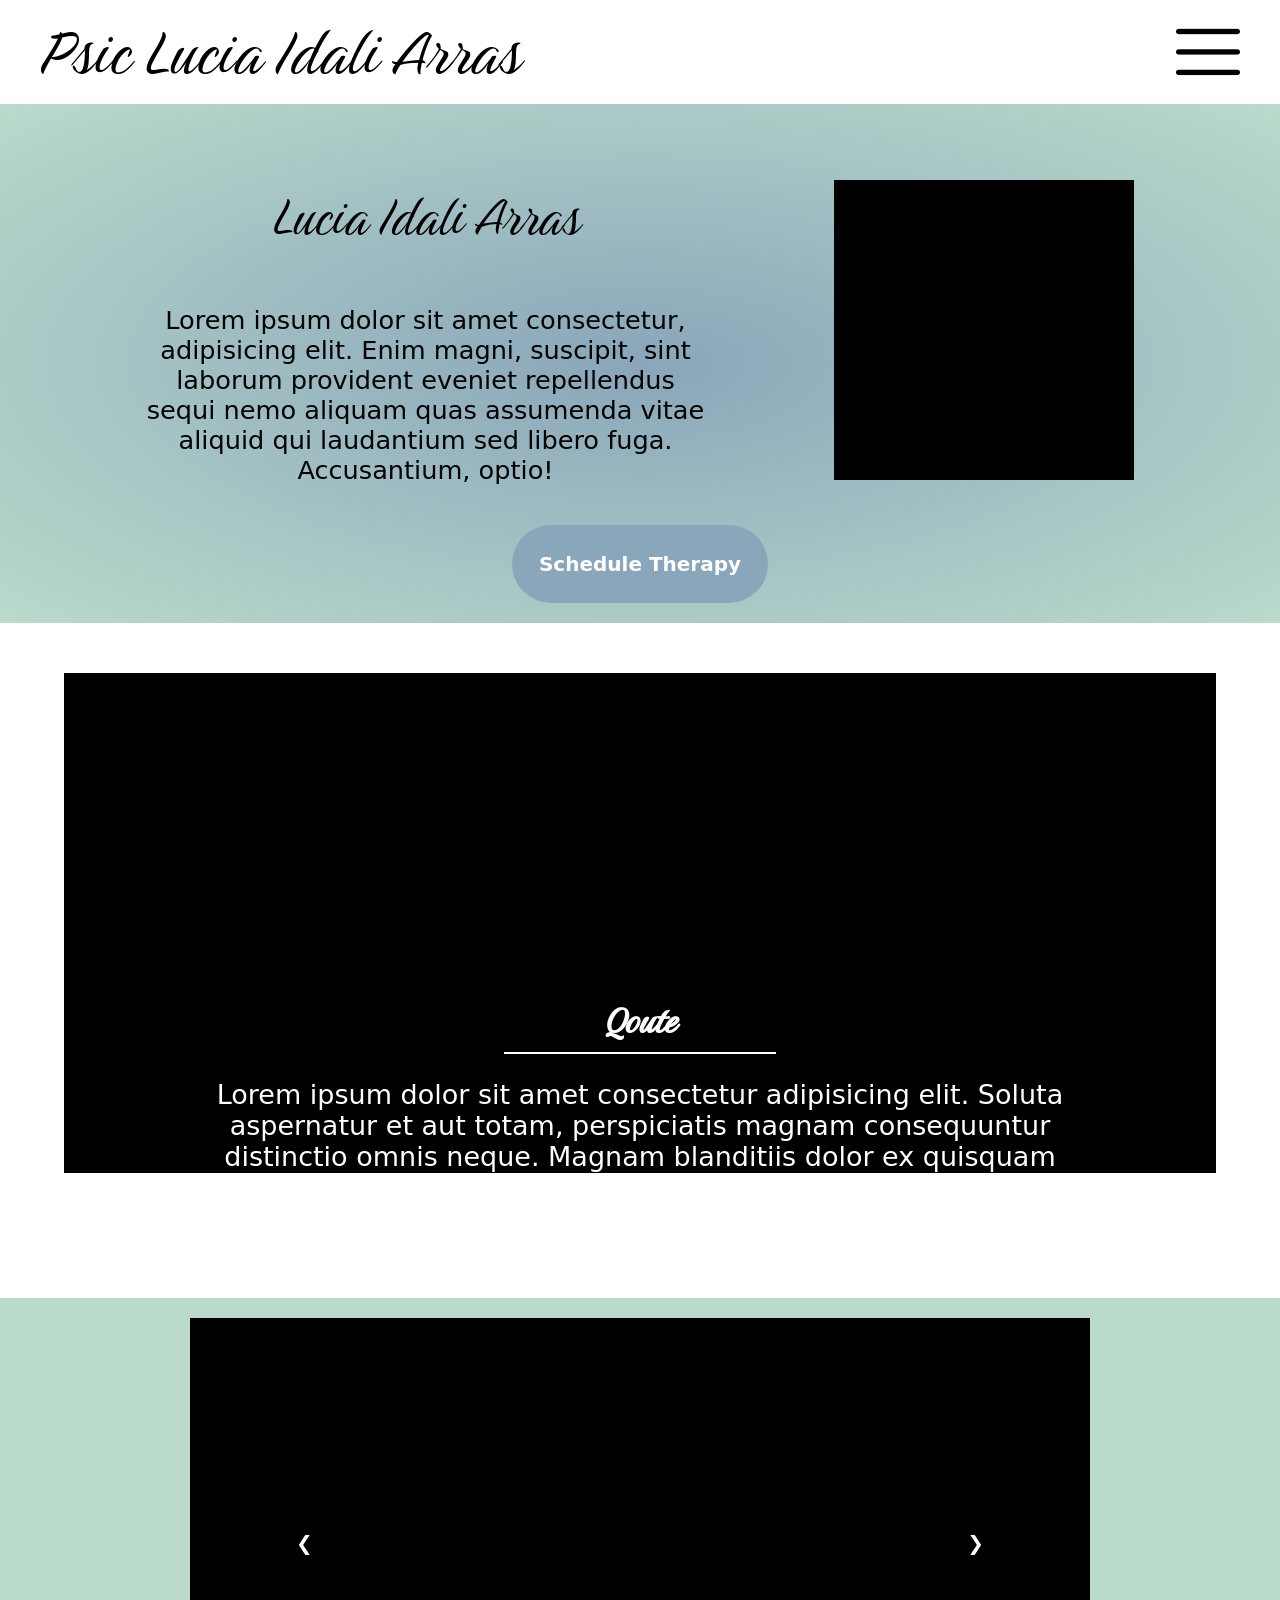
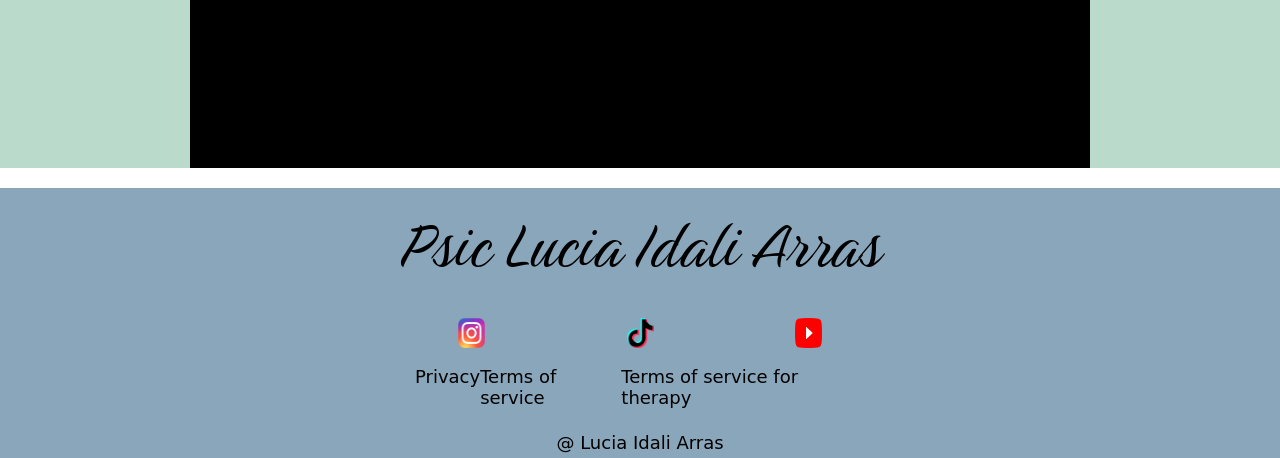
<file: HTML/main.html>
<!DOCTYPE html>
<html lang="en">
<head>
    <meta charset="UTF-8">
    <meta name="viewport" content="width=device-width, initial-scale=1.0">
    <link rel="stylesheet" href="../CSS/style.css">
    <title>Home Page</title>
    <link rel="preconnect" href="https://fonts.googleapis.com">
    <link rel="preconnect" href="https://fonts.gstatic.com" crossorigin>
    <link href="https://fonts.googleapis.com/css2?family=Birthstone&family=Nunito:ital,wght@0,200..1000;1,200..1000&family=Roboto:ital,wght@0,100..900;1,100..900&display=swap" rel="stylesheet">
</head>
<body>
    <Nav>
        <div class="nav" id="top_nav">
            <div>
                <p class="name">Psic Lucia Idali Arras</p>
            </div>
            <div class="menu">
                <img src="../IMG/burger.png" alt="">
                <div class="nav" id="bottom_nav">
                    <div id="menu">
                        <a href="../HTML/main.html">
                            <div>Home</div>
                        </a>
                        <a href="../HTML/About_me.html">
                            <div>About me</div>
                        </a>
                        <a href="../HTML/appoinment.html">
                            <div>Appointment</div>
                        </a>
                        <a href="../HTML/Colaborations.html">
                            <div>Colaborations</div>
                        </a>
                        <a href="../HTML/Contact.html">
                            <div>Contact</div>
                        </a>
                    </div>
                </div>
            </div>
        </div>
    </Nav>
    <main>
        <div id="init">
            <div id="main_img">
                <div class="text">
                    <h1>Lucia Idali Arras</h1>
                    <p>Lorem ipsum dolor sit amet consectetur, adipisicing elit. Enim magni, suscipit, sint laborum provident eveniet repellendus sequi nemo aliquam quas assumenda vitae aliquid qui laudantium sed libero fuga. Accusantium, optio!</p>
                </div>
                <div class="img"></div>
            </div>
            <button class="therapy">Schedule Therapy</button>
        </div>

        <div id="qoute">
            <div class="img">
                image
            </div>
            <div class="background_qoute">
                <h2>Qoute</h2>
                <p>Lorem ipsum dolor sit amet consectetur adipisicing elit. Soluta aspernatur et aut totam, perspiciatis magnam consequuntur distinctio omnis neque. Magnam blanditiis dolor ex quisquam inventore aliquid atque temporibus iure quod.</p>
            </div>
        </div>
        <div class="carousel">
            <div class="slides">
                <div class="slide">
                    <div class="img">

                    </div>
                </div>
                <div class="slide">
                    <div class="img2">

                    </div>
                </div>
                <div class="slide">
                    <div class="img">

                    </div>
                </div>
            </div>
            <button class="buttons prev">&#10094;</button>
            <button class="buttons next">&#10095;</button>
        </div>

    </main>
    <footer>
        <div>
            <p class="name">Psic Lucia Idali Arras</p>
        </div>
        <div id="logo">
            <a href=""><img src="../IMG/Insta_logo.webp" alt=""></a>
            <a href=""><img src="../IMG/tikTok_logo.png" alt=""></a>
            <a href=""><img src="../IMG/youtube.webp" alt=""></a>
        </div>
        <div id="terms">
            <a href=""><p>Privacy</p></a>
            <a href=""><p>Terms of service</p></a>
            <a href=""><p>Terms of service for therapy</p></a>
        </div>
        <div>
            <p>@ Lucia Idali Arras</p>
        </div>
    </footer>
    <script>
        const slides = document.querySelector(".slides");
        const slide = document.querySelectorAll(".slide");
        const prev = document.querySelector(".prev");
        const next = document.querySelector(".next");

        var index = 0;

        function nextSlide(){
            slides.style.transform = `translateX(-${index * 100}%)`;
        }

        prev.addEventListener("click", back)
        next.addEventListener("click", forward)

        function back(){
            index--;
            nextSlide();
        }

        function forward(){
            index++;
            nextSlide();
        }
    </script>
</body>
</html>
</file>
<file: style.css>
* {
    font-family: system-ui, -apple-system, BlinkMacSystemFont, 'Segoe UI', Roboto, Oxygen, Ubuntu, Cantarell, 'Open Sans', 'Helvetica Neue', sans-serif;
    margin: 0;
    padding: 0;
    text-decoration: none;
    box-sizing: border-box;
}

/* Variables for the page */

:root{
    --back-color: rgb(255, 255, 255);
    --base-color: rgb(186, 218, 203);
    --pop-color: rgb(137, 166, 186);
    --hover-pop-color: rgb(69, 90, 117);
    --active-pop-color: rgb(69, 90, 117, 0.9);
}

/* CSS for the name */

p.name{
    font-size: 6vw;
    font-family:"Birthstone", cursive;
}
p.name:hover{
    animation-name: name;
    animation-duration: 0.5s;
    animation-fill-mode: forwards;
    animation-iteration-count: 1;
}

/* animation for the name */
@keyframes name {
    0%{
        color: black;
    }
    100%{
        color: rgba(0, 0, 0, 0.5);
    }
}

/* Navigation bar section */

/* Top navigation bar */

Nav {
    display: flex;
    flex-direction: column;
}
Nav > div{
    display: flex;
    justify-content: space-between;
}
Nav > #top_nav{
    background-color: var(--back-color);
    margin-top: 0%;
}
Nav > #top_nav > div{
    display: flex;
    align-items: center;
}
Nav > #top_nav > div > p.name {
    padding-left: 40px;
}
Nav > #top_nav > div.menu {
    position: relative;
}
Nav > div#top_nav > div.menu > div.nav > div#menu{
    display: flex;
    align-items: center;
}
Nav > #top_nav > div > img {
    width: 5vw;
    margin-right: 40px;
}

@media screen and (min-width: 480px) and (max-width: 768px) {
    Nav > div#top_nav {
        height: 10vh;
    }

    Nav > #top_nav > div > img {
    width: 7vh;
    margin-right: 40px;
    }

    p.name{
    font-size: 8vw;
    font-family:"Birthstone", cursive;
}
}

/* Hidden navigation bar */

div#bottom_nav{
    visibility: hidden;
    opacity: 0;
    clip-path: inset(0 0 100% 0);
    transition: 
        clip-path 0.3s ease,
        opacity 0.3s ease
        visibility 0s linear 0.3s;
    position: absolute;
    top: 100%;
    right: 0;
    background-color: rgb(248, 248, 248);
    z-index: 100;
    white-space: nowrap;
    width: max-content;
}

div#bottom_nav > div{
    width: 100vw;
    height: 10vh;
    display: flex;
    justify-content: space-around;
}

div.menu:hover  div#bottom_nav {
    visibility: visible;
    opacity: 1;
    clip-path: inset(0 0 0 0);
    transition: 
        clip-path 0.3s ease,
        opacity 0.3s ease,
        visibility 0s;

}

div#bottom_nav > div > a {
    color: black;
    font-size: 3vmin;
}

div#bottom_nav > div > a:hover {
    color: black;
    font-size: 100%;
    text-decoration: none;
    animation-name: hovering_nav;
    animation-duration: 1s;
    animation-iteration-count: 1;
    animation-fill-mode: forwards;
    padding-bottom: 0px;
}
div#bottom_nav > div > a:active {
    color: rgba(0, 0, 0, 0.429);
    border-bottom: 3px solid rgba(0, 0, 0, 0.429);
}

/* animations for the hidden navigation bar */

@keyframes hovering_nav {
    0%{
        font-size: 3vmin;
        padding-bottom: 10px;
        border-bottom: 1px solid transparent;
    }
    100%{
        font-size: 5vmin;
        padding-bottom: 0px;
        border-bottom: 3px solid black;
    }
}

/* main section */

main{
    width: 100%;
    background-color: var(--base-color);
}

main#page_2 {
    background: none;
}

main > div#init {
    display: flex;
    flex-direction: column;
    align-items: center;
    padding: 20px;
}

/* second main sections images */

div#main_img {
    width: 90%;
    background-color: rgba(0, 0, 0, 0);
    margin-top: 50px;
    margin-bottom: 20px;
    display: flex;
    justify-content: space-around;
    align-items: center;
}

div.img {
    width: 300px;
    height: 300px;
    background-color: black;
}

div.img2 {
    width: 300px;
    height: 300px;
    background-color: white;
}

/* second main section text */

div.text {
    width: 50%;
    margin-right: 5vw;
    display: flex;
    flex-direction: column;
    align-items: center;
}

div.text > h1 {
    font-size: 7vmin;
    font-family: "Birthstone", cursive;
    color: black;
    font-weight: normal;
    text-align: center;
}

div.text > h1:hover{
    animation-name: name;
    animation-duration: 1s;
    animation-fill-mode: forwards;
    animation-iteration-count: 1;
}

div.text > p {
    font-size: 2vw;
    text-align: center;
    margin-top: 5vh;
}

/* button for main page */

button.therapy{
    background-color: var(--pop-color);
    padding: 3vmin;
    border-radius: 100px;
    border-style: none;
    font-size: 20px;
    font-weight: bold;
    color: white;
}

button.therapy:hover{
    animation-name: hover_button;
    animation-duration: 0.5s;
    animation-iteration-count: 1;
    animation-fill-mode: forwards;
}

button.therapy:active{
    animation-name: active_button;
    animation-duration: 40ms;
    animation-iteration-count: 1;
    animation-fill-mode: forwards;
}

/* Button animation frames for all buttons */

@keyframes hover_button {
    0%{
        background-color: var(--pop-color);
    }
    100%{
        background-color: var(--hover-pop-color);
    }
}

@keyframes active_button {
    0%{
        background-color: var(--hover-pop-color);
    }
    100%{
        background-color: var(--active-pop-color);
    }
}

/* second main section */

div#qoute {
    width: 100vw;
    height: 75vh;
    background-color: var(--back-color);
    position: relative;
    display: flex;
    justify-content: center;
    padding-top: 50px;
}

div#qoute > img {
    display: block;
    width: 90%;
    height: 500px;
    filter: blur(3px);
}

div#qoute > div.background_qoute {
    display: flex;
    flex-direction: column;
    align-items: center;
    padding: 5vmin;    
    position: absolute;
    top: 80%;
    left: 50%;
    transform: translate(-50%, -50%);
    text-align: center;
    color: white;
    width: 80%;
}
div#qoute > div.background_qoute > h2 {
    padding: 1px 100px;
    margin-bottom: 25px;
    font-size: 5vmin;
    font-family: "Birthstone", cursive;
    border-top: 0px;
    border-right: 0px;
    border-left: 0px;
    border-bottom: 2px;
    border-radius: 0px;
    border-style: solid;
    border-color: var(--back-color);
}

div#qoute > div.background_qoute > p {
    text-align: center;
    font-size: 3vmin;
}

/* third main section where the coroussel is located */

.carousel {
    position: relative;
    max-width: 900px;
    margin: 20px auto;
    overflow: hidden;
}

.slides {
    display: flex;
    transition: transform 0.6s ease;
}

.slide {
    min-width: 100%;
}

.slide > div.img {
    width: 100%;
    height: 450px;
    object-fit: cover;
    display: block;
}

/* buttons for the carousel */

.prev {
    left: 10vmin; 
}

.next {
    right: 10vmin; 
}

.buttons {
    position: absolute;
    top: 50%;
    transform: translateY(-50%);
    background: rgba(0, 0, 0, 0.5);
    color: white;
    border: none;
    padding: 12px 16px;
    font-size: 20px;
    cursor: pointer;
    z-index: 2;
}

.buttons:hover {
    animation-name: carol_buttons;
    animation-duration: 1s;
    animation-iteration-count: 1;
    animation-fill-mode: forwards;
}

/* animation for the carousel buttons */

@keyframes carol_buttons {
    0%{
        background-color: rgba(0, 0, 0, 0.5);
    }
    100%{
        background-color: rgba(0, 0, 0, 0.75);
    }
}

/* about me page init */

div#init {
    padding: 20px;
    background-image: radial-gradient(var(--pop-color), var(--base-color));
}

div#init > div {
    padding-bottom: 20px;
}

div#init > div#main_img > div.text {
    margin: 0;
    padding: 0;
}


div#init h2 {
    font-family: "Coiny", system-ui;
    font-size: 10vh;
    color: var(--base-color);
}

div#init > div#main_img > div.text > p.mini-name {
    font-size: 2.5vmin;
}

/* when window size reduces then it changes how flex interacts between eachother */

@media screen and (min-width: 480px) and (max-width: 768px) {
    div#init > div#main_img {
        display: flex;
        flex-direction: column;
    }


    div#init h2 {
        font-size: 1vmin;
        font-weight: normal;
    }
}

div#about-me {
    background-color: var(--back-color);
}

div#about-me > h2 {
    font-family: "birthstone", cursive;
    font-size: 10vmin;
    margin-top: 30px;
    width: 50%;
    margin-left: 25%;
    margin-right: 25%;
    border-color: black;
    border-style: solid;
    border-top: 2px;
    border-right: 10px;
    border-left: 10px;
}

div#about-me > div {
    display: flex;
    justify-content: center;
    align-items: center;
    margin: 10vmin;
}

div.about_me2 {
    font-size: 3vmin;
    width: 90%;
    display: flex;
    flex-direction: row;
    justify-content: space-between; 
}

div.about_me2 > div.about_text {
    width: 50%;
    margin-left: 10%;
}

div.about_me2 > div.about_text > p {
    text-align: start;
}

div.about_me > div.about_text {
    width: 50%;
    margin-right: 10%;
}

div.about_me > div > p {
    text-align: start;
    font-size: 3vmin;
}

@media screen and (min-width: 480px) and (max-width: 768px) {

    div#about-me > div {
        display: flex;
        flex-direction: column;
    }


    div.about_me2 > div.about_text {
        width: 90%;
        margin: 10%;
    }

    div.about_me > div.about_text {
        width: 90%;
        margin: 10%;
    }

}

/* appontment page */

main#form {
    display: flex;
    justify-content: center;
    align-items: center;
    flex-direction: column;
    color: var(--back-color);
}

main#form > h2 {
    width: 100%;
    text-align: center;
    margin: 50px;
    font-size: 8vmin;
    color: var(--pop-color);
}

main#form > div{
    background-color: rgba(0, 0, 0, 0.5);
    width: 50%;
    margin-bottom: 10%;
}

main#form > div > div#main_form1 {
    display: flex;
    flex-direction: column;
    align-items: center;
    margin-top: 5px;
    margin-bottom: 15px;
}

/* changes the label tags */

main#form > div > div.field > label {
    font-size: 4vmin;

}

main#form > div > div.field > input {
    width: 90%;
    height: 6vmin;
    font-size: 4vmin;
}

.input_con {
    display: block;
    position: relative;
    padding-left: 5vmin;
    margin-bottom: 12px;
    text-align: center;
}

/* Hide the browser's default checkbox */

.input_con input {
    position: absolute;
    opacity: 0;
    cursor: pointer;
    height: 0;
    width: 0;
}

/* Create a custom checkbox */

.checkmark {
    position: absolute;
    top: 0;
    left: 30vmin;
    height: 5vmin;
    width: 5vmin;
    background-color: var(--back-color);
}

div#main_form2 {
    margin-left: 25%;
    margin-right: 25%;
}

div#main_form2 .checkmark {
    position: absolute;
    left: 0vmin;
    width: 5vmin;
}

/* On mouse-over, add a grey background color */

.input_con:hover input ~ .checkmark {
    background-color: var(--hover-pop-color);
}

/* When the checkbox is checked, add a blue background */

.input_con input:checked ~ .checkmark {
    background-color: var(--pop-color);
}

/* Create the checkmark/indicator (hidden when not checked) */

.checkmark:after {
    content: "";
    position: absolute;
    display: none;
}

/* Show the checkmark when checked */

.input_con input:checked ~ .checkmark:after {
    display: block;
}

/* Style the checkmark/indicator */

.input_con .checkmark:after {
    left: 14px;
    top: 7px;
    width: 10px;
    height: 20px;
    border: solid var(--back-color);
    border-width: 0 3px 3px 0;
    transform: rotate(45deg);
}

div.divider {
    border: 1px solid var(--back-color);
    margin: 2%;
}

main#form > div > button.therapy {
    width: 90%;
    margin-left:5% ;
    margin-right: 5%;
    margin-bottom: 10%;
}

main#form > div > div > .label {
    margin-right: 20%;
    margin-left: 25%;
    text-decoration: underline;
}

/* Makes sure the checkmark on the week days */

@media screen and (min-width: 480px) and (max-width: 1300px) {
    main#form > div > div > .label {
        margin-right: 5%;
        margin-left: 5%;
    }
}

@media screen and (min-width: 480px) and (max-width: 800px) {
    main#form > div > div > .label {
        margin-right: 5%;
        margin-left: 5%;
    }
}
/* makes sure the checkmarks dont overlap with the text */
@media screen and (min-width: 480px) and (max-width: 1300px) {
    .checkmark{
        left: 25vmin;
    }

}

@media screen and (min-width: 480px) and (max-width: 1150px) {
    .checkmark{
        left: 20vmin;
    }
}

@media screen and (min-width: 480px) and (max-width: 1000px) {
    .checkmark{
        left: 15vmin;
    }
}


/* The @media for this is to fix the checkmark from shifting out of place */

@media screen and (min-width: 480px) and (max-width: 800px) {
    .checkmark{
        left: 10vmin;
    }
    .input_con .checkmark:after {
    left: 7px;
    top: 0px;
    width: 10px;
    height: 20px;
    border: solid var(--back-color);
    border-width: 0 3px 3px 0;
    }
}

/* Gives a tittle to the link tree */
div#contact_tittle {
    background-color: var(--base-color);
    display: flex;
    justify-content: center;
    align-items: center;
    height: 25vmin;
}

div#contact_tittle > h2 {
    font-size: 50px;
    border-bottom: 5px;
    border-top: 0px;
    border-right: 0px;
    border-left: 0px;
    border-style: solid;
    border-color: transparent;
    padding-bottom: 10px;
}

/* An animation for the tittle of the link tree */

div#contact_tittle > h2:hover{
    animation-name: contact;
    animation-duration: 1s;
    animation-iteration-count: 1;
    animation-fill-mode: forwards;
}

@keyframes contact {
    0%{
        border-color: transparent;
        padding-bottom: 10px;
    }
    100%{
        border-color: black;
        padding-bottom: 0px;
    }
}

/* These are the link boxes for the link tree */

#Contact {
    display: flex;
    justify-content: space-around;
    flex-direction: row;
    flex-wrap: wrap;
    background-color: var(--back-color);
    padding-left: 15%;
    padding-right: 15%;
    padding-top: 5%;
    padding-bottom: 5%;
    
}

#Contact > button  {
    width: 40%;
    height: 250px;
    margin: 5%;
    border: 3px solid var(--active-pop-color); 
    border-radius: 10px;
    background-image: linear-gradient(to bottom, rgba(0, 0, 0, 0), rgba(0, 0, 0, 1), rgba(0,0,0,1), rgba(0,0,0,1));
}

#Contact > button > img {
    width: 100%;
    border-radius: 10px;
    filter: blur(2px);
    filter: opacity(60%);
    height: 100%;
}

#Contact > button > img:hover {
    opacity: 50%;
}

#Contact > button > div {
    display: flex;
    flex-direction: row;
    justify-content: space-between;
    color: var(--back-color);
    font-size: 17px;
    position: relative;
    bottom: 35px;
    left: 5px;
    padding-left: 10%;
    padding-right: 10%;
}

#Contact > button > div > div > img{
    width: 3vmin;
}

/* gallery section for the colaboration section */

main > div#gallery {
    display: flex;
    justify-content: center;
    flex-wrap: wrap;
    padding: 5%;
    
}

main > div#gallery > a {
    border: 3px solid rgb(248, 248, 248);
    height: 100%;
    background-color: var(--back-color);
}

main > div#gallery > a:hover {
    border: 5px solid white;
}

main > div#gallery > a > div > img {
    height: 100%;
}

main > div#gallery > a > div#warning {
    position: absolute;
    top: 180px;
}

main > div#gallery > a > div#warning > p {
    color: red;
    font-weight: bold;
}

main > div#gallery > a > div#info {
    border-top: 3px;
    border-left: 0px;
    border-right: 0px;
    border-bottom: 0px;
    border-style: solid;
    border-color: white;
    background-color: rgb(248, 248, 248);
}
main > div#gallery > a > div#info > h2{
    color: black;
}
main > div#gallery > a > div#info > p{
    color: black;
}

/* Footer Section */

footer{
    background-color: var(--pop-color);
    display: flex;
    justify-content: space-around;
    align-items: center;
    flex-direction: column;
    height: 30vmin;
}
footer > div{
    display: flex;
    justify-content: center;
}

/* Footer terms sections */

div#terms {
    display: flex;
    justify-content: space-between;
    width: 50vmin;
}

footer p {
    font-size: 2vmin;
    color: black;
}

footer > div > a > p {
    border-top: 0px;
    border-right: 0px;
    border-left: 0px;
    border-style: solid;
    border-color: transparent;
    padding-bottom: 10px;
}

footer > div > a > p:hover {
    animation-name: terms;
    animation-duration: 1s;
    animation-iteration-count: 1;
    animation-fill-mode: forwards;
}

/* Footer image section */

div#logo {
    display: flex;
    justify-content: space-between;
    width: 30vw;
}

div#logo > a{
    border-radius: 100px;
    border-color: transparent;
    border-style: solid;
    padding-bottom:5px;
    padding-top: 7px;
    padding-left: 7px;
    padding-right: 7px;
    display: flex;
    justify-content: center;
}

div#logo > a:hover{
    animation-name: logo;
    animation-duration: 1s;
    animation-iteration-count: 1;
    animation-fill-mode: forwards;
}

footer > div > a > img{
    width: 3vmin;
}

/* Keyframes for the footer section */

@keyframes terms {
    0%{
        border-color: transparent;
        padding-bottom: 5px;
    }
    100%{
        border-color: black;
        padding-bottom: 0px;
    }
}
@keyframes logo {
    0%{
        border-color: transparent;
    }
    100%{
        border-color: rgba(0, 0, 0, 0.5);
    }
}
</file>
<file: CSS/style.css>
* {
    font-family: system-ui, -apple-system, BlinkMacSystemFont, 'Segoe UI', Roboto, Oxygen, Ubuntu, Cantarell, 'Open Sans', 'Helvetica Neue', sans-serif;
    margin: 0;
    padding: 0;
    text-decoration: none;
    box-sizing: border-box;
}

/* Variables for the page */

:root{
    --back-color: rgb(255, 255, 255);
    --base-color: rgb(186, 218, 203);
    --pop-color: rgb(137, 166, 186);
    --hover-pop-color: rgb(69, 90, 117);
    --active-pop-color: rgb(69, 90, 117, 0.9);
}

/* CSS for the name */

p.name{
    font-size: 6vw;
    font-family:"Birthstone", cursive;
}
p.name:hover{
    animation-name: name;
    animation-duration: 0.5s;
    animation-fill-mode: forwards;
    animation-iteration-count: 1;
}

/* animation for the name */
@keyframes name {
    0%{
        color: black;
    }
    100%{
        color: rgba(0, 0, 0, 0.5);
    }
}

/* Navigation bar section */

/* Top navigation bar */

Nav {
    display: flex;
    flex-direction: column;
}
Nav > div{
    display: flex;
    justify-content: space-between;
}
Nav > #top_nav{
    background-color: var(--back-color);
    margin-top: 0%;
}
Nav > #top_nav > div{
    display: flex;
    align-items: center;
}
Nav > #top_nav > div > p.name {
    padding-left: 40px;
}
Nav > #top_nav > div.menu {
    position: relative;
}
Nav > div#top_nav > div.menu > div.nav > div#menu{
    display: flex;
    align-items: center;
}
Nav > #top_nav > div > img {
    width: 5vw;
    margin-right: 40px;
}

@media screen and (min-width: 480px) and (max-width: 768px) {
    Nav > div#top_nav {
        height: 10vh;
    }

    Nav > #top_nav > div > img {
    width: 7vh;
    margin-right: 40px;
    }

    p.name{
    font-size: 8vw;
    font-family:"Birthstone", cursive;
}
}

/* Hidden navigation bar */

div#bottom_nav{
    visibility: hidden;
    opacity: 0;
    clip-path: inset(0 0 100% 0);
    transition: 
        clip-path 0.3s ease,
        opacity 0.3s ease
        visibility 0s linear 0.3s;
    position: absolute;
    top: 100%;
    right: 0;
    background-color: rgb(248, 248, 248);
    z-index: 100;
    white-space: nowrap;
    width: max-content;
}

div#bottom_nav > div{
    width: 100vw;
    height: 10vh;
    display: flex;
    justify-content: space-around;
}

div.menu:hover  div#bottom_nav {
    visibility: visible;
    opacity: 1;
    clip-path: inset(0 0 0 0);
    transition: 
        clip-path 0.3s ease,
        opacity 0.3s ease,
        visibility 0s;

}

div#bottom_nav > div > a {
    color: black;
    font-size: 3vmin;
}

div#bottom_nav > div > a:hover {
    color: black;
    font-size: 100%;
    text-decoration: none;
    animation-name: hovering_nav;
    animation-duration: 1s;
    animation-iteration-count: 1;
    animation-fill-mode: forwards;
    padding-bottom: 0px;
}
div#bottom_nav > div > a:active {
    color: rgba(0, 0, 0, 0.429);
    border-bottom: 3px solid rgba(0, 0, 0, 0.429);
}

/* animations for the hidden navigation bar */

@keyframes hovering_nav {
    0%{
        font-size: 3vmin;
        padding-bottom: 10px;
        border-bottom: 1px solid transparent;
    }
    100%{
        font-size: 5vmin;
        padding-bottom: 0px;
        border-bottom: 3px solid black;
    }
}

/* main section */

main{
    width: 100%;
    background-color: var(--base-color);
}

main#page_2 {
    background: none;
}

main > div#init {
    display: flex;
    flex-direction: column;
    align-items: center;
    padding: 20px;
}

/* second main sections images */

div#main_img {
    width: 90%;
    background-color: rgba(0, 0, 0, 0);
    margin-top: 50px;
    margin-bottom: 20px;
    display: flex;
    justify-content: space-around;
    align-items: center;
}

div.img {
    width: 300px;
    height: 300px;
    background-color: black;
}

div.img2 {
    width: 300px;
    height: 300px;
    background-color: white;
}

/* second main section text */

div.text {
    width: 50%;
    margin-right: 5vw;
    display: flex;
    flex-direction: column;
    align-items: center;
}

div.text > h1 {
    font-size: 7vmin;
    font-family: "Birthstone", cursive;
    color: black;
    font-weight: normal;
    text-align: center;
}

div.text > h1:hover{
    animation-name: name;
    animation-duration: 1s;
    animation-fill-mode: forwards;
    animation-iteration-count: 1;
}

div.text > p {
    font-size: 2vw;
    text-align: center;
    margin-top: 5vh;
}

/* button for main page */

button.therapy{
    background-color: var(--pop-color);
    padding: 3vmin;
    border-radius: 100px;
    border-style: none;
    font-size: 20px;
    font-weight: bold;
    color: white;
}

button.therapy:hover{
    animation-name: hover_button;
    animation-duration: 0.5s;
    animation-iteration-count: 1;
    animation-fill-mode: forwards;
}

button.therapy:active{
    animation-name: active_button;
    animation-duration: 40ms;
    animation-iteration-count: 1;
    animation-fill-mode: forwards;
}

/* Button animation frames for all buttons */

@keyframes hover_button {
    0%{
        background-color: var(--pop-color);
    }
    100%{
        background-color: var(--hover-pop-color);
    }
}

@keyframes active_button {
    0%{
        background-color: var(--hover-pop-color);
    }
    100%{
        background-color: var(--active-pop-color);
    }
}

/* second main section */

div#qoute {
    width: 100vw;
    height: 75vh;
    background-color: var(--back-color);
    position: relative;
    display: flex;
    justify-content: center;
    padding-top: 50px;
}

div#qoute > div.img {
    display: block;
    width: 90%;
    height: 500px;
}

div#qoute > div.background_qoute {
    display: flex;
    flex-direction: column;
    align-items: center;
    padding: 5vmin;    
    position: absolute;
    top: 70%;
    left: 50%;
    transform: translate(-50%, -50%);
    text-align: center;
    color: var(--back-color);
    width: 80%;
}
div#qoute > div.background_qoute > h2 {
    padding: 1px 100px;
    margin-bottom: 25px;
    font-size: 5vmin;
    font-family: "Birthstone", cursive;
    border-top: 0px;
    border-right: 0px;
    border-left: 0px;
    border-bottom: 2px;
    border-radius: 0px;
    border-style: solid;
    border-color: var(--back-color);
}

div#qoute > div.background_qoute > p {
    text-align: center;
    font-size: 3vmin;
}

/* third main section where the coroussel is located */

.carousel {
    position: relative;
    max-width: 900px;
    margin: 20px auto;
    overflow: hidden;
}

.slides {
    display: flex;
    transition: transform 0.6s ease;
}

.slide {
    min-width: 100%;
}

.slide > div.img {
    width: 100%;
    height: 450px;
    object-fit: cover;
    display: block;
}

/* buttons for the carousel */

.prev {
    left: 10vmin; 
}

.next {
    right: 10vmin; 
}

.buttons {
    position: absolute;
    top: 50%;
    transform: translateY(-50%);
    background: rgba(0, 0, 0, 0.5);
    color: white;
    border: none;
    padding: 12px 16px;
    font-size: 20px;
    cursor: pointer;
    z-index: 2;
}

.buttons:hover {
    animation-name: carol_buttons;
    animation-duration: 1s;
    animation-iteration-count: 1;
    animation-fill-mode: forwards;
}

/* animation for the carousel buttons */

@keyframes carol_buttons {
    0%{
        background-color: rgba(0, 0, 0, 0.5);
    }
    100%{
        background-color: rgba(0, 0, 0, 0.75);
    }
}

div#init {
    padding: 20px;
    background-image: radial-gradient(var(--pop-color), var(--base-color));
}

div#init > div {
    padding-bottom: 20px;
}

div#init > div#main_img > div.text {
    margin: 0;
    padding: 0;
}


div#init h2 {
    font-family: "Coiny", system-ui;
    font-size: 10vh;
    color: var(--base-color);
}

div#init > div#main_img > div.text > p.mini-name {
    font-size: 2.5vmin;
}

@media screen and (min-width: 480px) and (max-width: 768px) {
    div#init > div#main_img {
        display: flex;
        flex-direction: column;
    }

    div#init h2 {
        font-size: 1vmin;
        font-weight: normal;
    }
}

div#about-me {
    background-color: var(--back-color);
}

div#about-me > h2 {
    font-family: "birthstone", cursive;
    font-size: 10vmin;
    margin-top: 30px;
    width: 50%;
    margin-left: 25%;
    margin-right: 25%;
    border-color: black;
    border-style: solid;
    border-top: 2px;
    border-right: 10px;
    border-left: 10px;
}

div#about-me > div {
    display: flex;
    justify-content: center;
    align-items: center;
    margin: 10vmin;
}

div.about_me2 {
    font-size: 3vmin;
    width: 90%;
    display: flex;
    flex-direction: row;
    justify-content: space-between; 
}

div.about_me2 > div.about_text {
    width: 50%;
    margin-left: 10%;
}

div.about_me2 > div.about_text > p {
    text-align: start;
}

div.about_me > div.about_text {
    width: 50%;
    margin-right: 10%;
}

div.about_me > div > p {
    text-align: start;
    font-size: 3vmin;
}

@media screen and (min-width: 480px) and (max-width: 768px) {

    div#about-me > div {
        display: flex;
        flex-direction: column;
    }


    div.about_me2 > div.about_text {
        width: 90%;
        margin: 10%;
    }

    div.about_me > div.about_text {
        width: 90%;
        margin: 10%;
    }

}

main#form {
    display: flex;
    justify-content: center;
    color: var(--back-color);
}

main#form > div{
    background-color: rgba(0, 0, 0, 0.5);
    width: 50%;
    margin: 10%;
}

main#form > div > div.field {
    display: flex;
    flex-direction: column;
    align-items: center;
    margin-top: 5px;
    margin-bottom: 15px;
}

main#form > div > div.field > label {
    font-size: 4vmin;

}

main#form > div > div.field > input {
    width: 90%;
    height: 6vmin;
    font-size: 4vmin;
}



.input_con {
    display: block;
    position: relative;
    padding-left: 5vmin;
    margin-bottom: 12px;
    text-align: center;
}

/* Hide the browser's default checkbox */
.input_con input {
    position: absolute;
    opacity: 0;
    cursor: pointer;
    height: 0;
    width: 0;
}

/* Create a custom checkbox */
.checkmark {
    position: absolute;
    top: 0;
    left: 30vmin;
    height: 5vmin;
    width: 5vmin;
    background-color: var(--back-color);
}

/* On mouse-over, add a grey background color */
.input_con:hover input ~ .checkmark {
    background-color: var(--hover-pop-color);
}

/* When the checkbox is checked, add a blue background */
.input_con input:checked ~ .checkmark {
    background-color: var(--pop-color);
}

/* Create the checkmark/indicator (hidden when not checked) */
.checkmark:after {
    content: "";
    position: absolute;
    display: none;
}

/* Show the checkmark when checked */
.input_con input:checked ~ .checkmark:after {
    display: block;
}

/* Style the checkmark/indicator */
.input_con .checkmark:after {
    left: 14px;
    top: 7px;
    width: 10px;
    height: 20px;
    border: solid var(--back-color);
    border-width: 0 3px 3px 0;
    transform: rotate(45deg);
}

@media screen and (min-width: 480px) and (max-width: 1300px) {
    .checkmark{
        left: 25vmin;
    }
}

@media screen and (min-width: 480px) and (max-width: 1150px) {
    .checkmark{
        left: 20vmin;
    }
}

@media screen and (min-width: 480px) and (max-width: 1000px) {
    .checkmark{
        left: 15vmin;
    }
}

@media screen and (min-width: 480px) and (max-width: 800px) {
    .checkmark{
        left: 10vmin;
    }
}

/* Footer Section */

footer{
    background-color: var(--pop-color);
    display: flex;
    justify-content: space-around;
    align-items: center;
    flex-direction: column;
    height: 30vmin;
}
footer > div{
    display: flex;
    justify-content: center;
}

/* Footer terms sections */

div#terms {
    display: flex;
    justify-content: space-between;
    width: 50vmin;
}

footer p {
    font-size: 2vmin;
    color: black;
}

footer > div > a > p {
    border-top: 0px;
    border-right: 0px;
    border-left: 0px;
    border-style: solid;
    border-color: transparent;
    padding-bottom: 10px;
}

footer > div > a > p:hover {
    animation-name: terms;
    animation-duration: 1s;
    animation-iteration-count: 1;
    animation-fill-mode: forwards;
}

/* Footer image section */

div#logo {
    display: flex;
    justify-content: space-between;
    width: 30vw;
}

div#logo > a{
    border-radius: 100px;
    border-color: transparent;
    border-style: solid;
    padding-bottom:5px;
    padding-top: 7px;
    padding-left: 7px;
    padding-right: 7px;
    display: flex;
    justify-content: center;
}

div#logo > a:hover{
    animation-name: logo;
    animation-duration: 1s;
    animation-iteration-count: 1;
    animation-fill-mode: forwards;
}

footer > div > a > img{
    width: 3vmin;
}

/* Keyframes for the footer section */

@keyframes terms {
    0%{
        border-color: transparent;
        padding-bottom: 5px;
    }
    100%{
        border-color: black;
        padding-bottom: 0px;
    }
}
@keyframes logo {
    0%{
        border-color: transparent;
    }
    100%{
        border-color: rgba(0, 0, 0, 0.5);
    }
}
</file>
